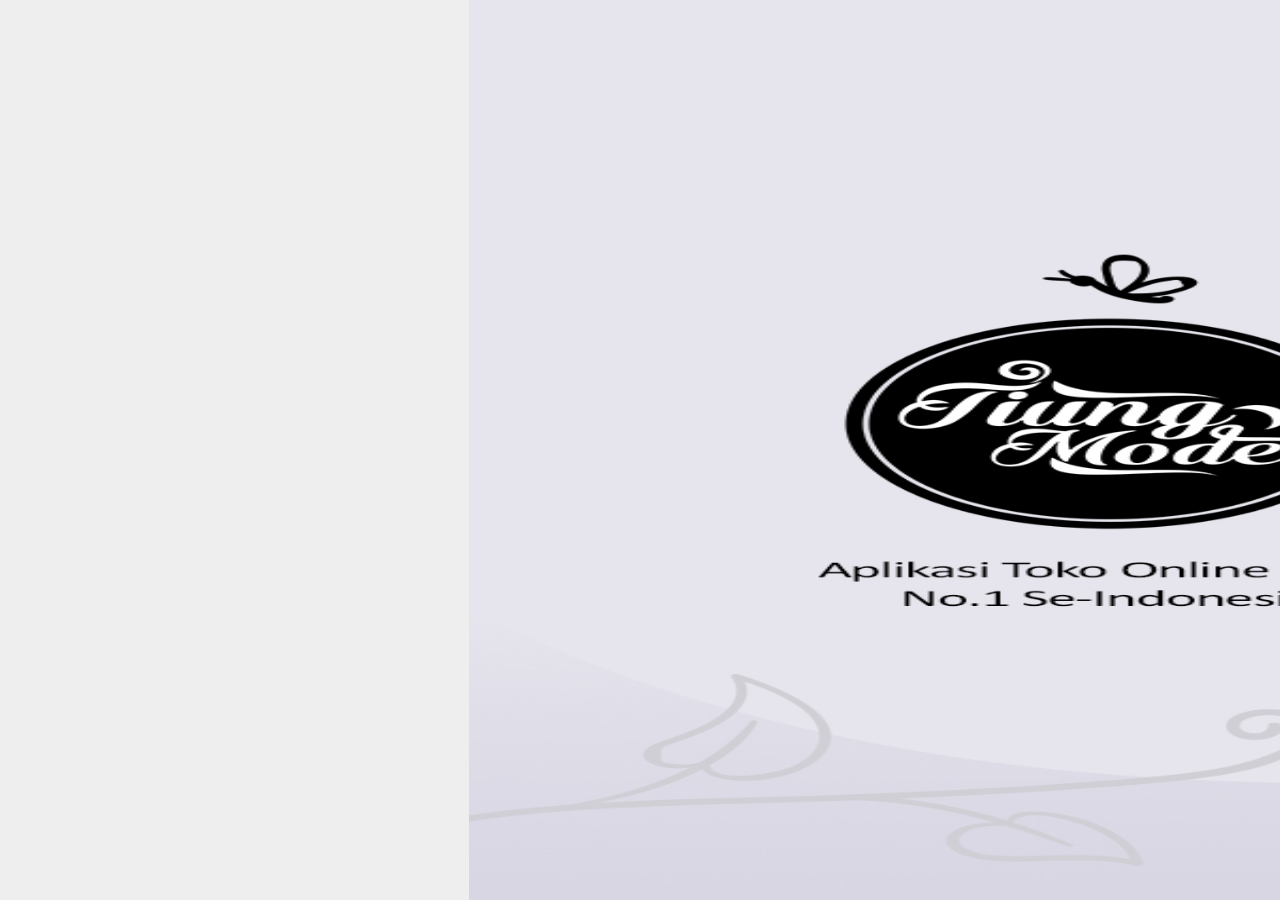
<file: www/index.html>
<!DOCTYPE html>
<html>
<head>
  <meta charset="utf-8">
  <title>Login</title>
  <meta name="viewport" content="width=device-width, initial-scale=1">
  <link rel="stylesheet" type="text/css" href="css/normalize.css">
  <link rel="stylesheet" type="text/css" href="css/framework.css">
  <link rel="stylesheet" type="text/css" href="css/styles.css">
  <script src="js/webfont.js"></script>
  <script>WebFont.load({google:{families: ["Montserrat:400,700"]}}); </script>
  <script type="text/javascript" src="js/modernizr.js"></script>
  <link rel="shortcut icon" type="image/x-icon" href="images/logo.ico">
  <link rel="apple-touch-icon" href="images/logo.ico">
  <meta name="viewport" content="width=device-width, initial-scale=1, maximum-scale=1, user-scalable=no">
  <link href="css/ionicons.min.css" rel="stylesheet" type="text/css"/>

  <style>
  .logo-login {
      height: 95%;
      background-image: url('image/logo.png');
      background-position: 50% 50%;
      background-size: 121px;
      background-repeat: no-repeat
  }
  #loader {
      position: absolute;
      top: calc(50% - 20px);
      left: calc(50% - 20px);
  }
  @keyframes loader {
      0% { left: -100px }
      100% { left: 100%; }
  }
  #box {
      width: 30px;
      height: 30px;
      margin-top: 10px;
      background: #fff;
      z-index: 999999;
      animation: animate .5s linear infinite;
      position: fixed;
      top: 10;
      left: -50;
      border-radius: 3px;
      margin-left: 5px;
  }
  @keyframes animate {
      17% { border-bottom-right-radius: 3px; }
      25% { transform: translateY(9px) rotate(22.5deg); }
      50% {
        transform: translateY(18px) scale(1,.9) rotate(45deg) ;
        border-bottom-right-radius: 40px;
      }
      75% { transform: translateY(9px) rotate(67.5deg); }
      100% { transform: translateY(0) rotate(90deg); }
  }
  #shadow {
      width: 40px;
      height: 5px;
      background: #000;
      opacity: 0.1;
      position: fixed;
      z-index: 999999;
      top: 10;
      left: -100;
      margin-top: 48px;
      margin-left: -2px;
      border-radius: 50%;
      animation: shadow .5s linear infinite;
  }
    @keyframes shadow {
      50% {
        transform: scale(1.2,1);
      }
  }

  }
  </style>

  <script>
  (function(i,s,o,g,r,a,m){i['GoogleAnalyticsObject']=r;i[r]=i[r]||function(){
  (i[r].q=i[r].q||[]).push(arguments)},i[r].l=1*new Date();a=s.createElement(o),
  m=s.getElementsByTagName(o)[0];a.async=1;a.src=g;m.parentNode.insertBefore(a,m)
  })(window,document,'script','//www.google-analytics.com/analytics.js','ga');

  ga('create', 'UA-69350835-1', 'auto');
  ga('send', 'pageview');

</script>
<script>
    function home() {
        window.location.replace("home.html")
    }

    function masuk() {
        setTimeout(function() {
            home()
        }, 1e3)
    }
</script>
</head>

<body>
  <body style="background-color: rgb(238, 238, 238);" onload=masuk() oncontextmenu=return!1 ondragstart=return!1>
    <section class="w-section mobile-wrapper">
      <a href=javascript:home();>
          <div class="page-content" id="main-stack" data-scroll="0">
            <!--<div class="logo-login"></div>-->
            <div class="bottom-section padding">
            </div>
          </div>
          <!--<div id="loader">
            <div id="shadow"></div>
            <div id="box"></div>
          </div>-->
      </a>
    </section>
<script type="text/javascript" src="js/jquery.min.js"></script>
<script type="text/javascript" src="js/framework.js"></script>
<script type="text/javascript" src="js/scripts.js"></script>
</body>
</html>
</file>
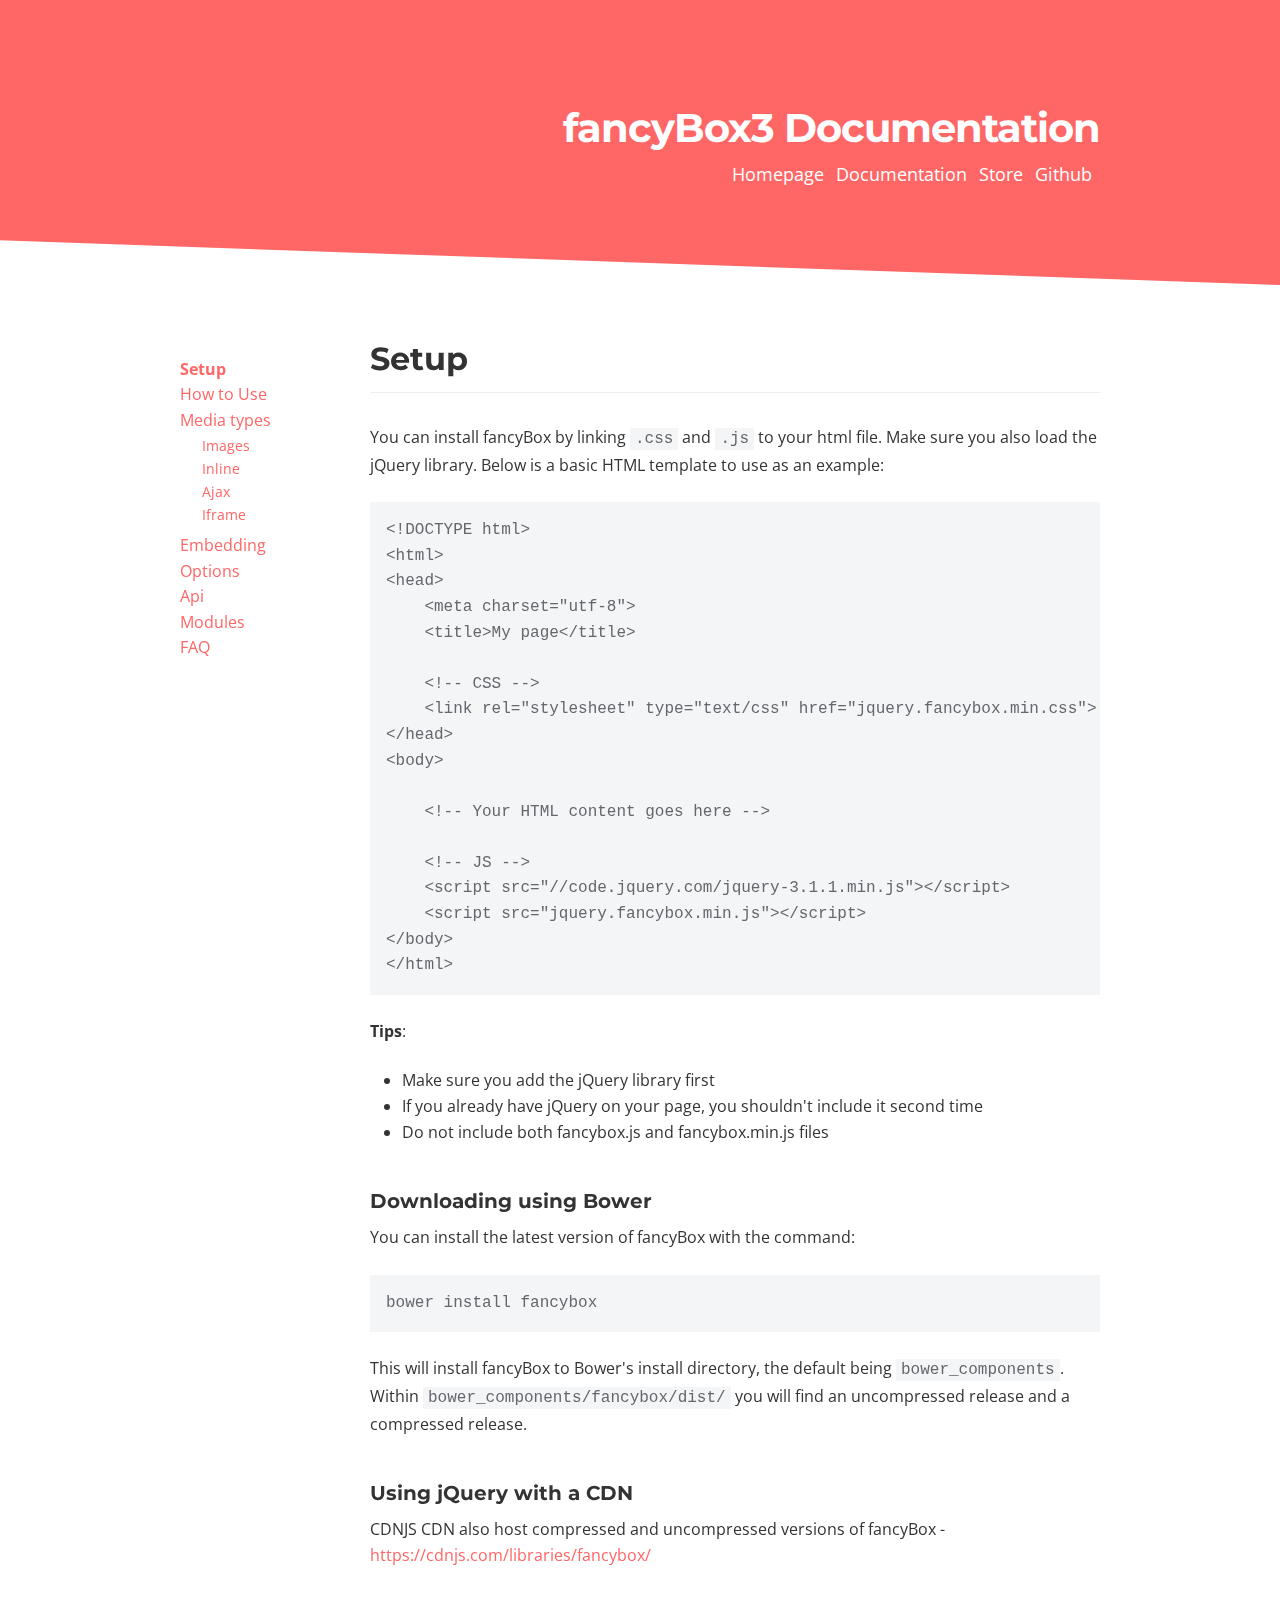
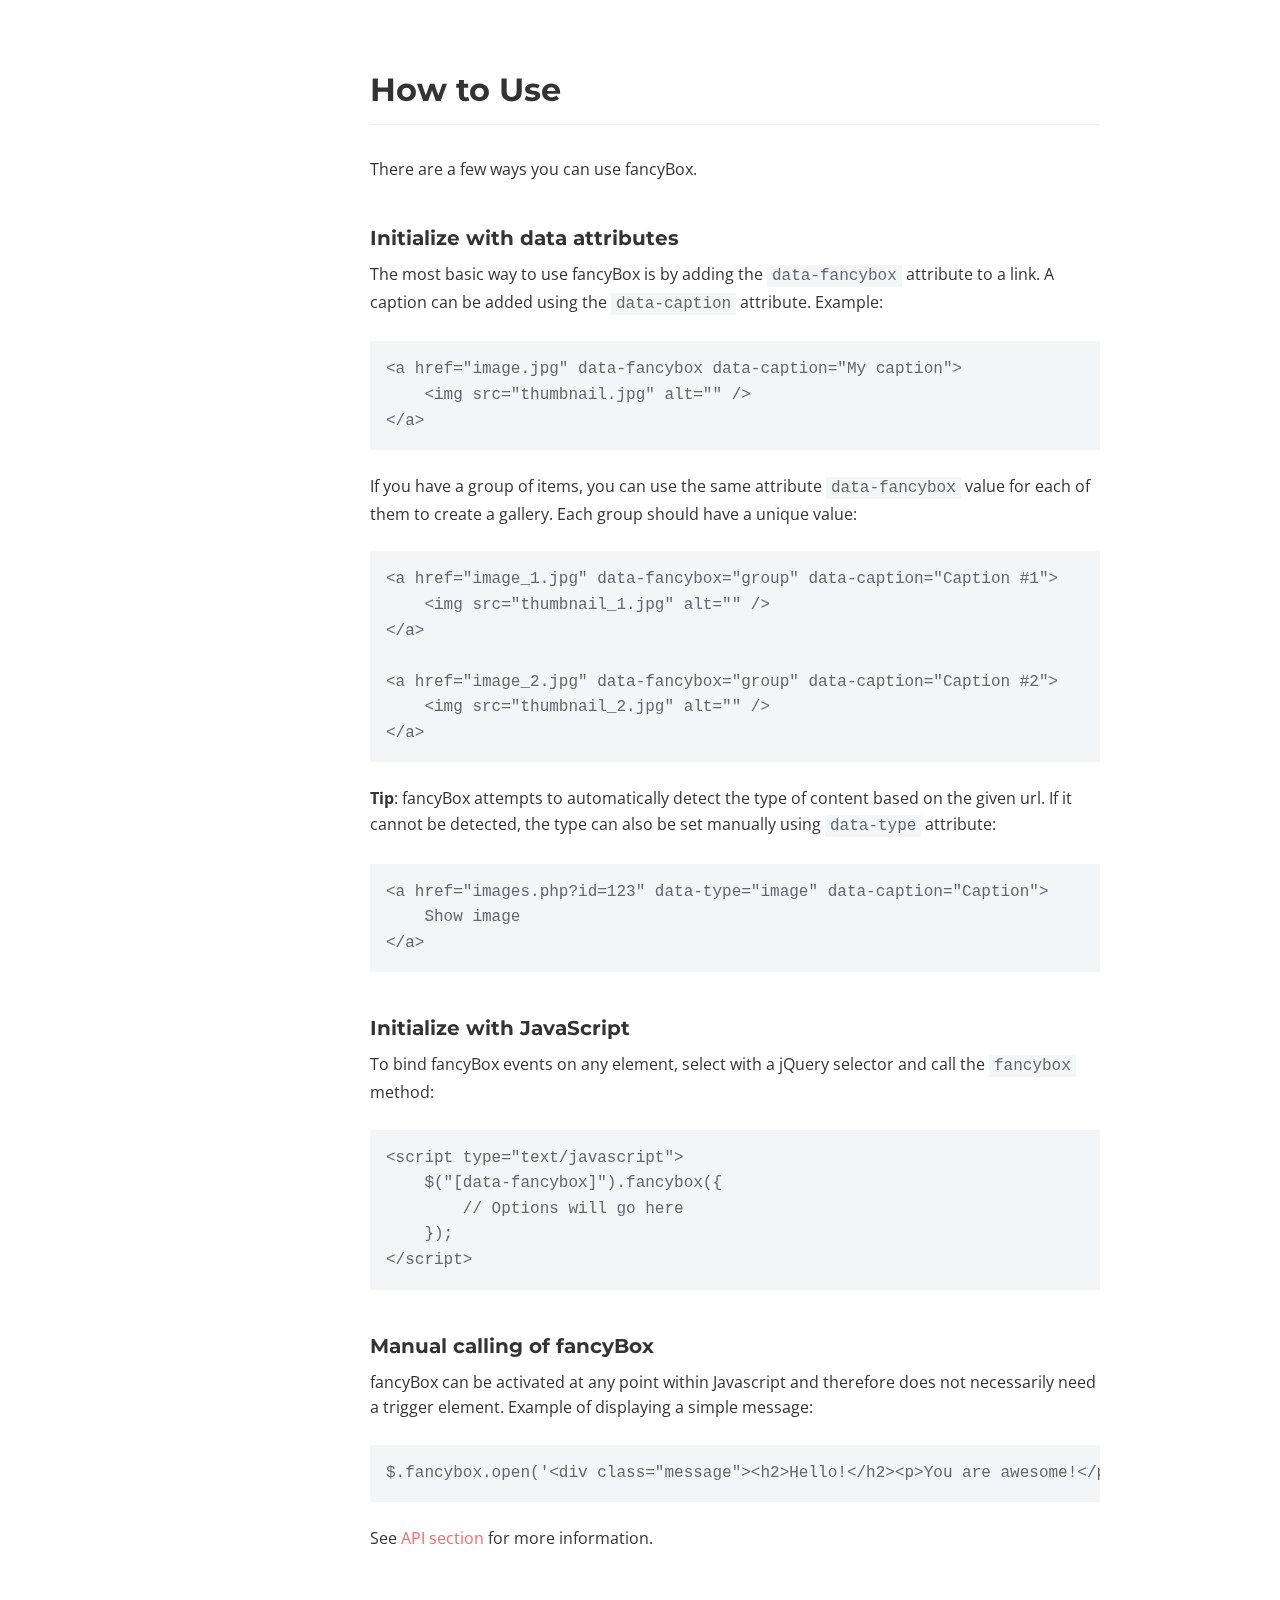
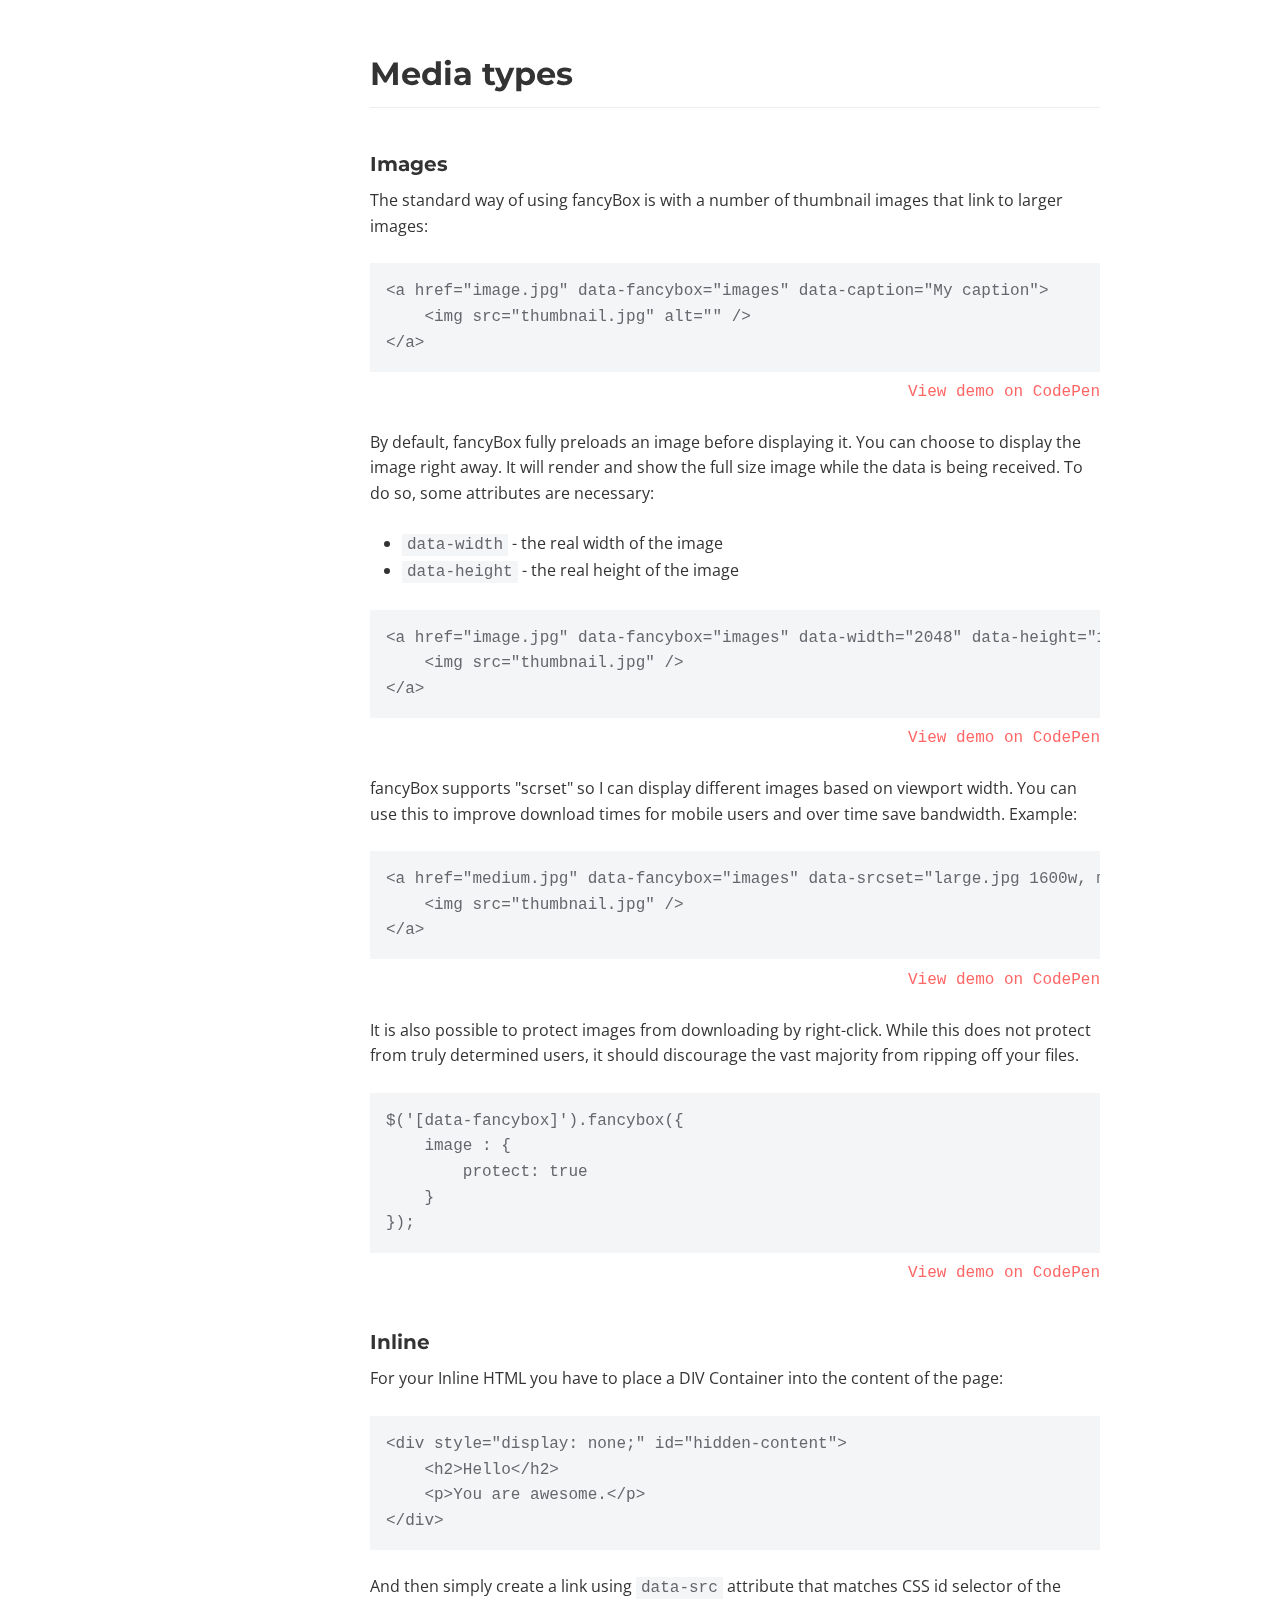
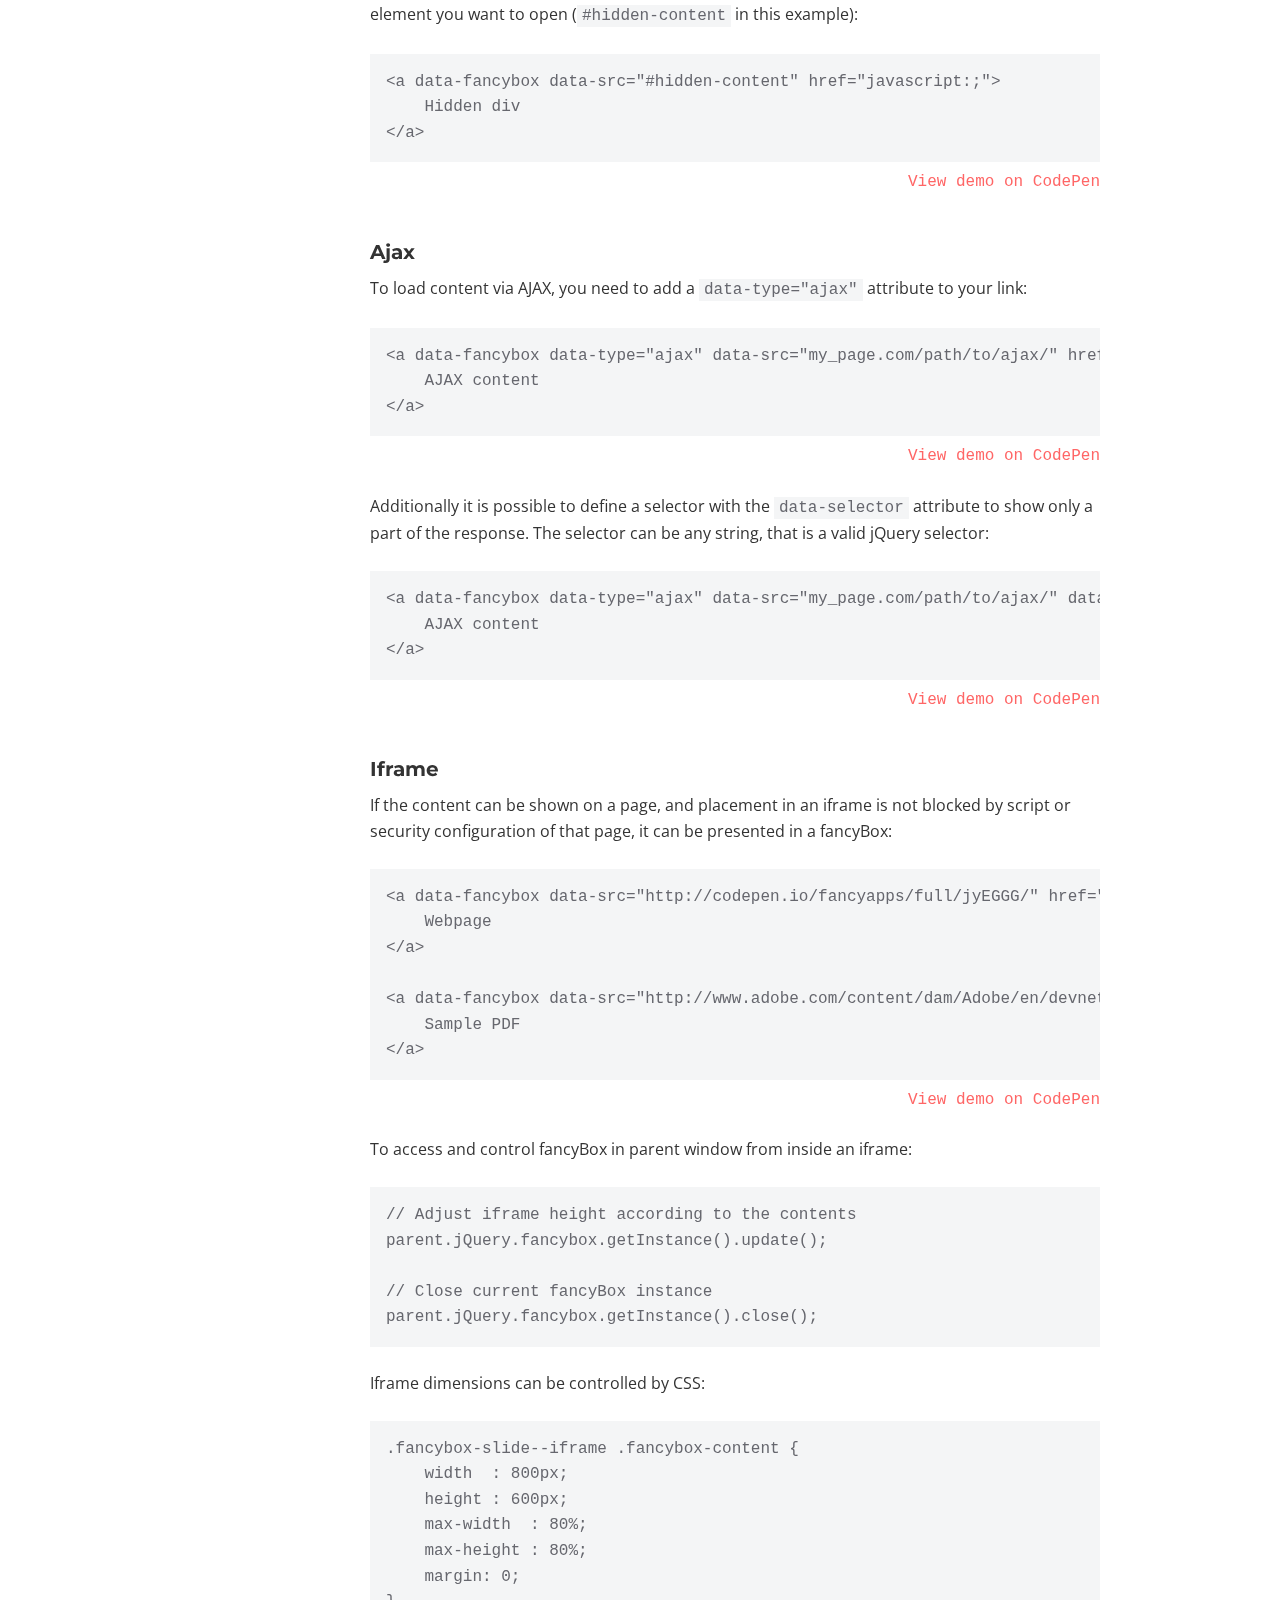
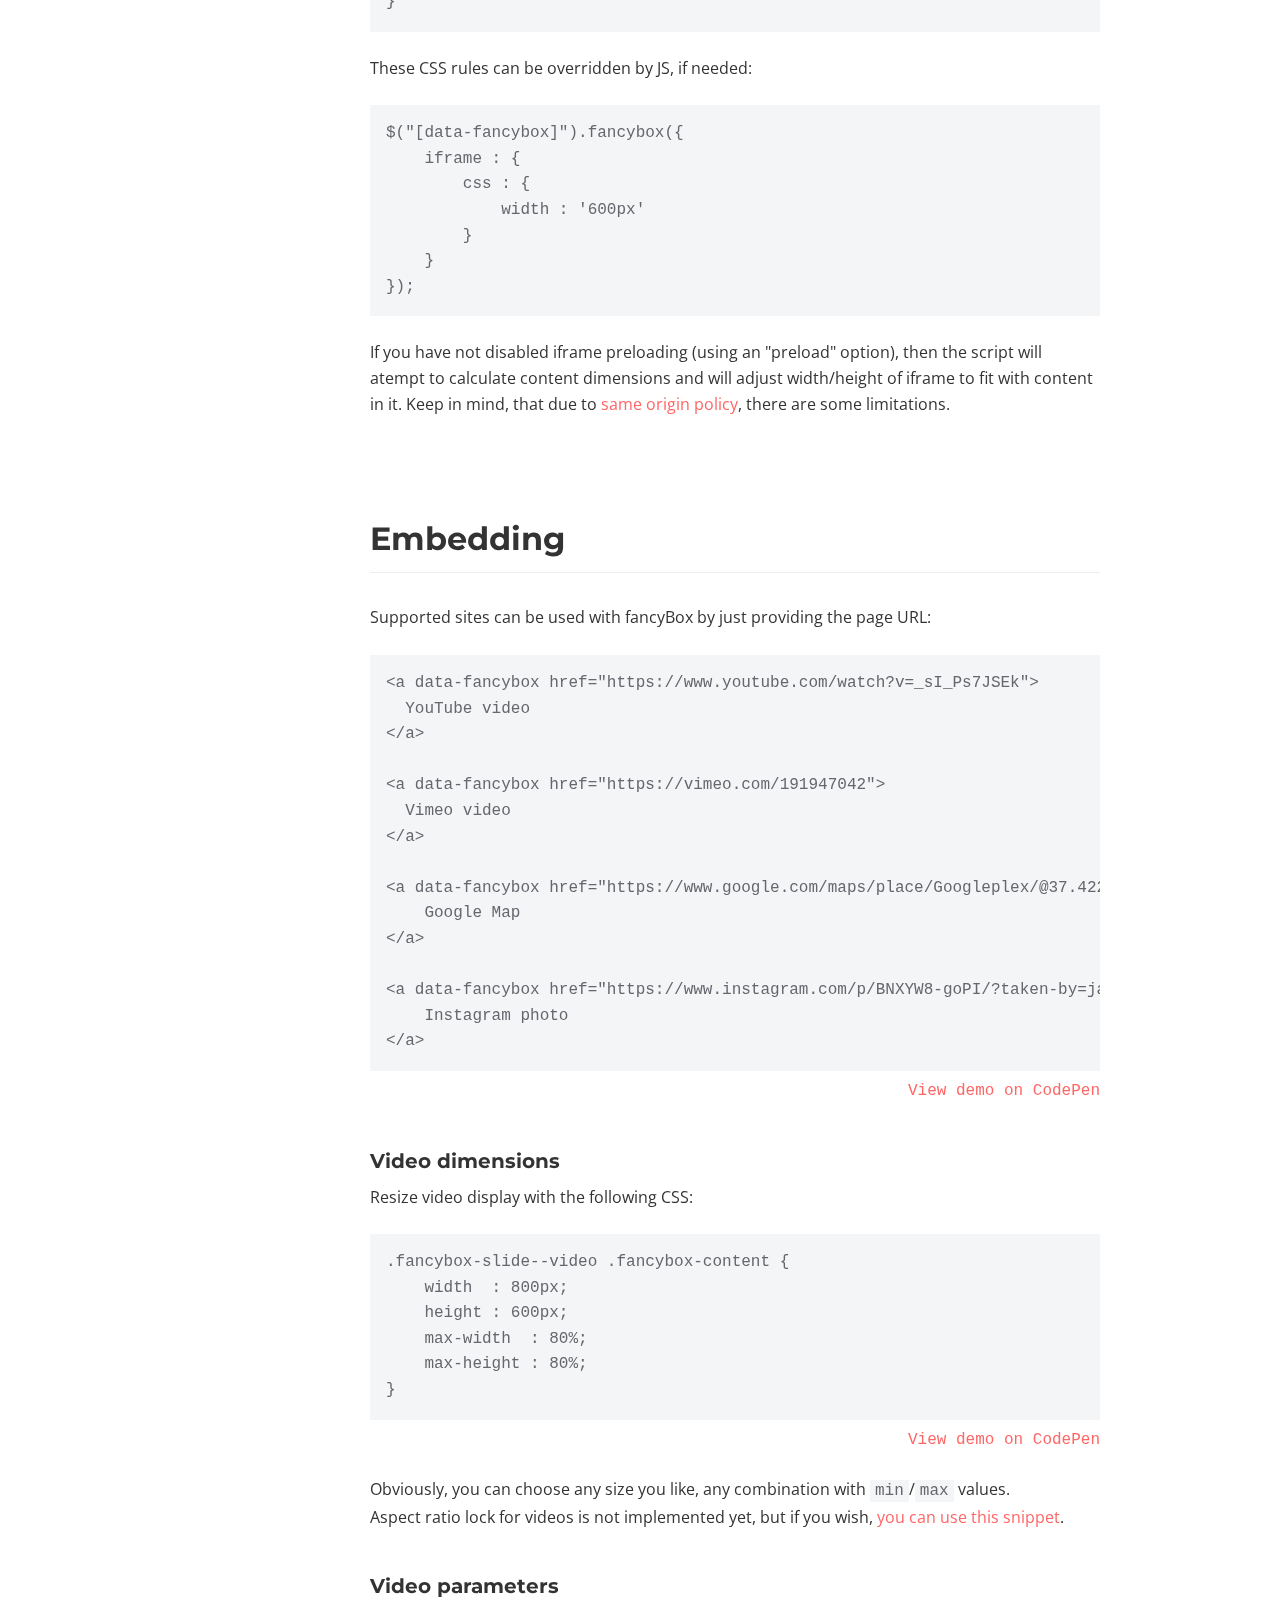
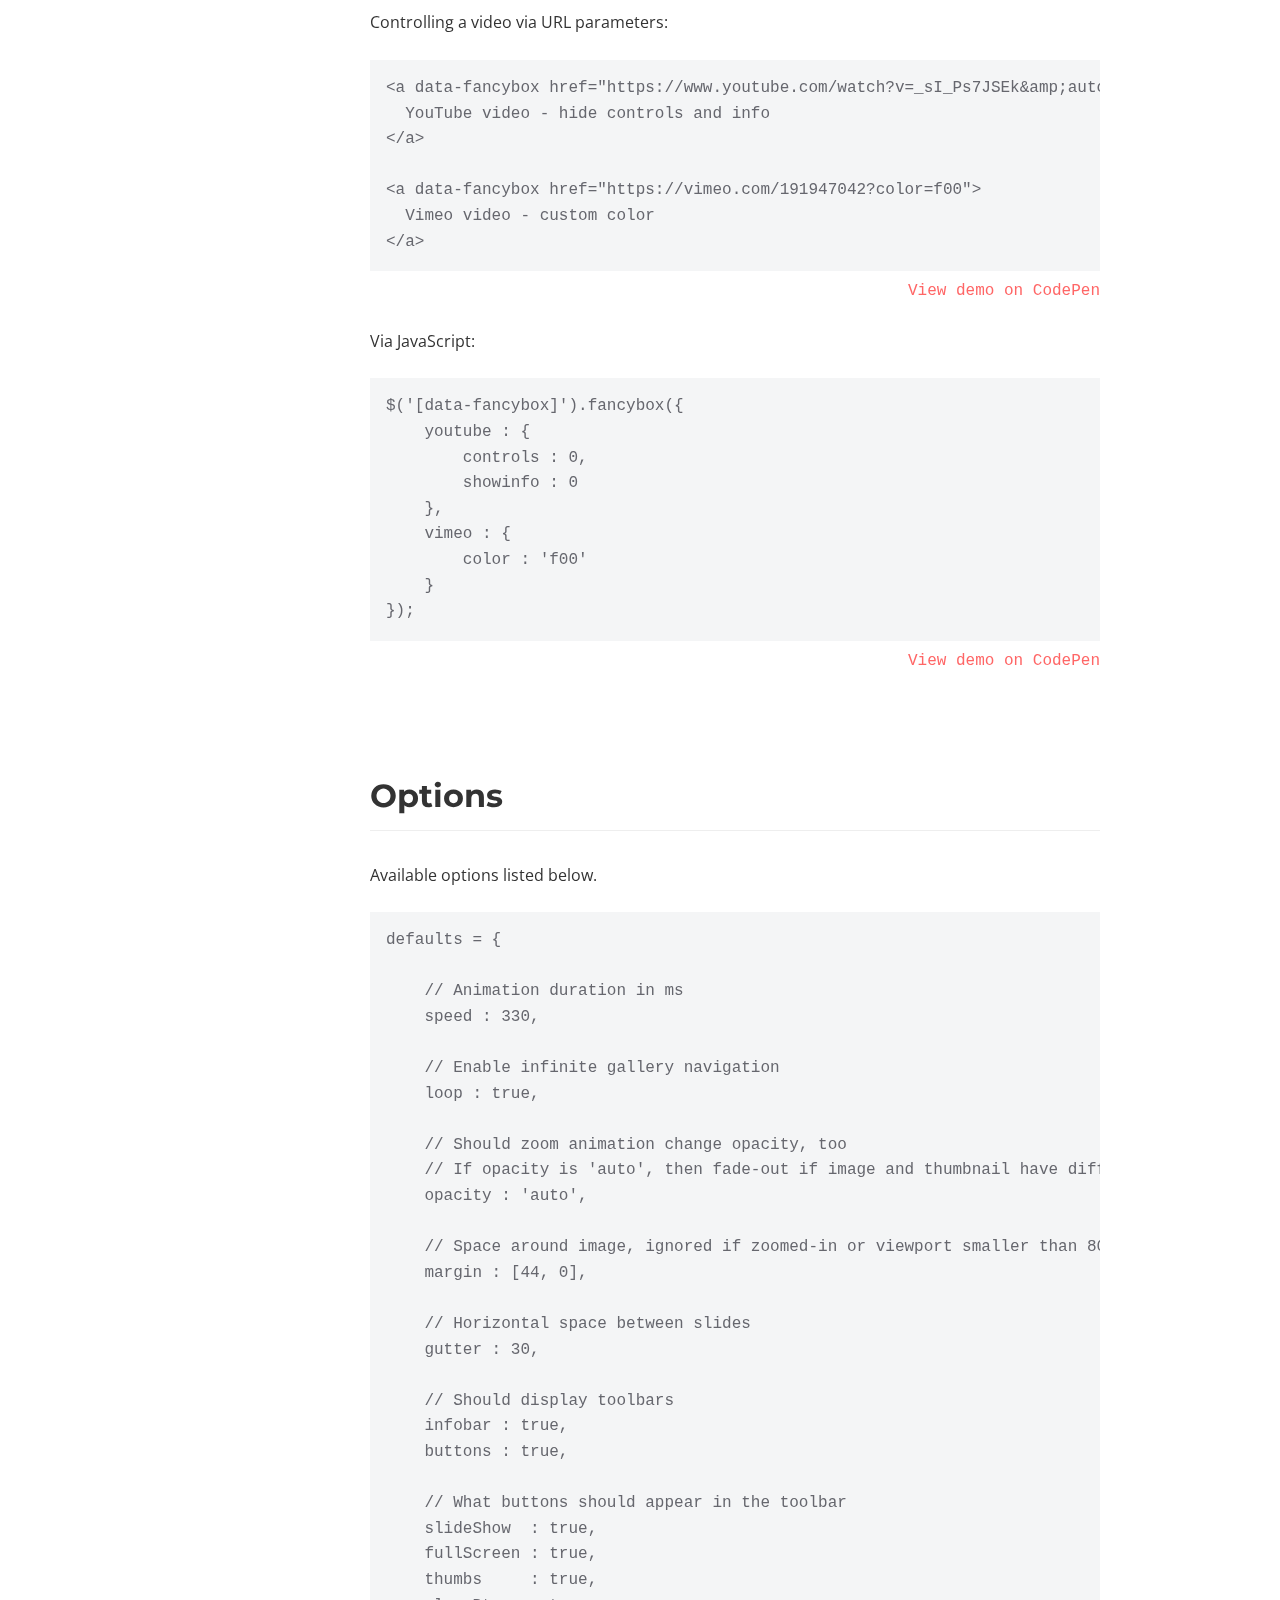
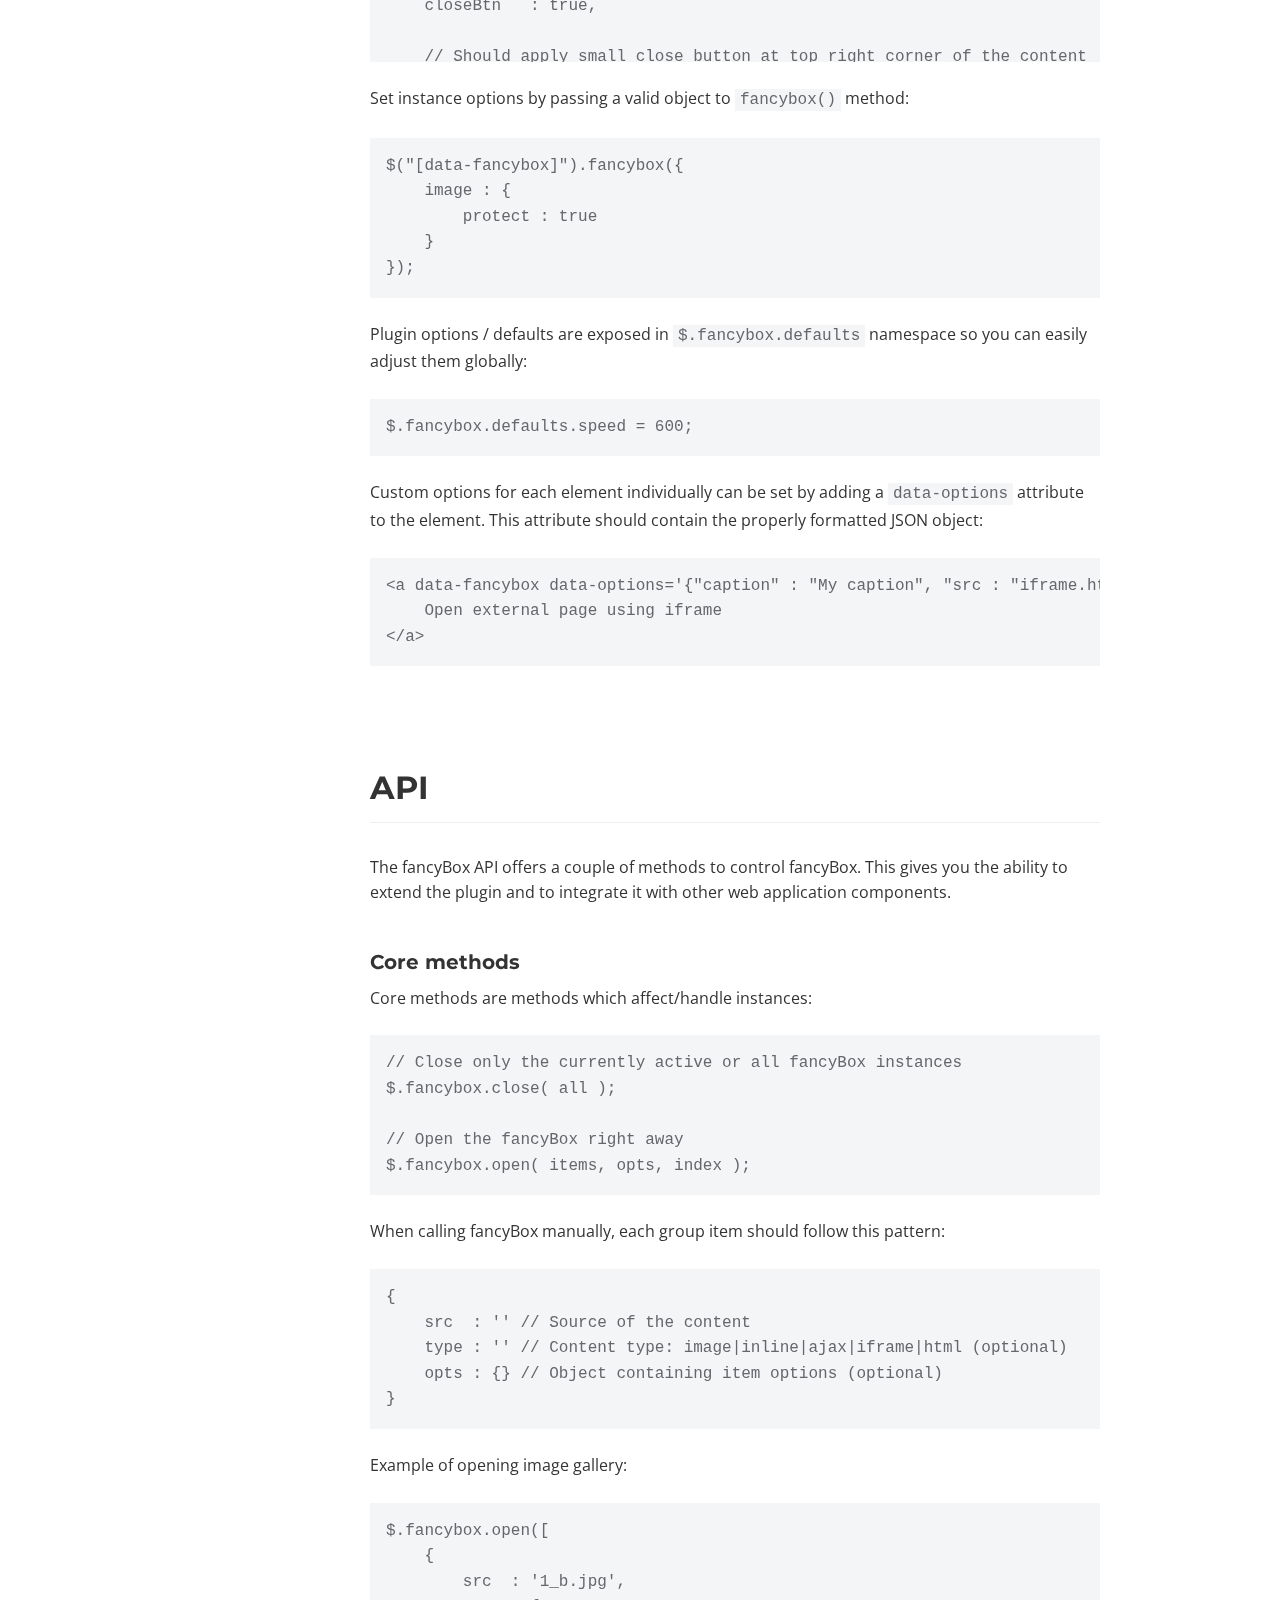
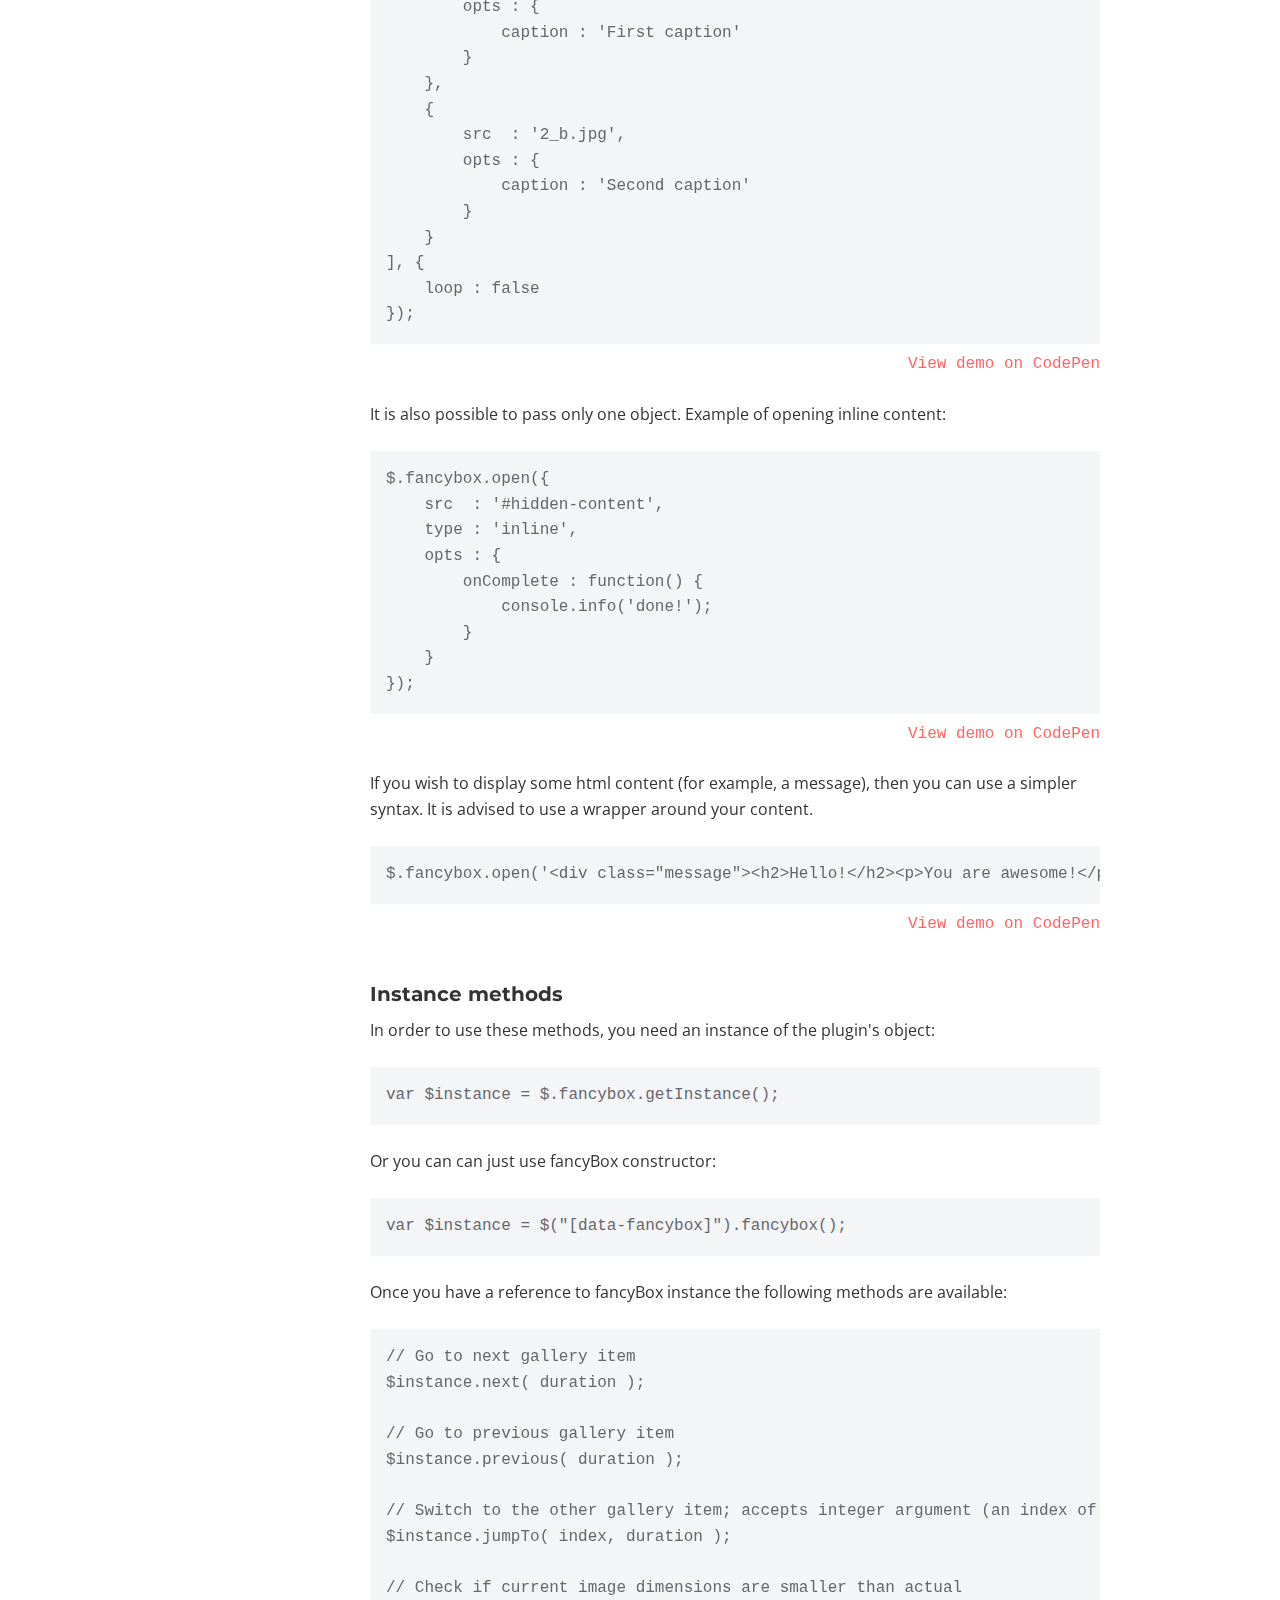
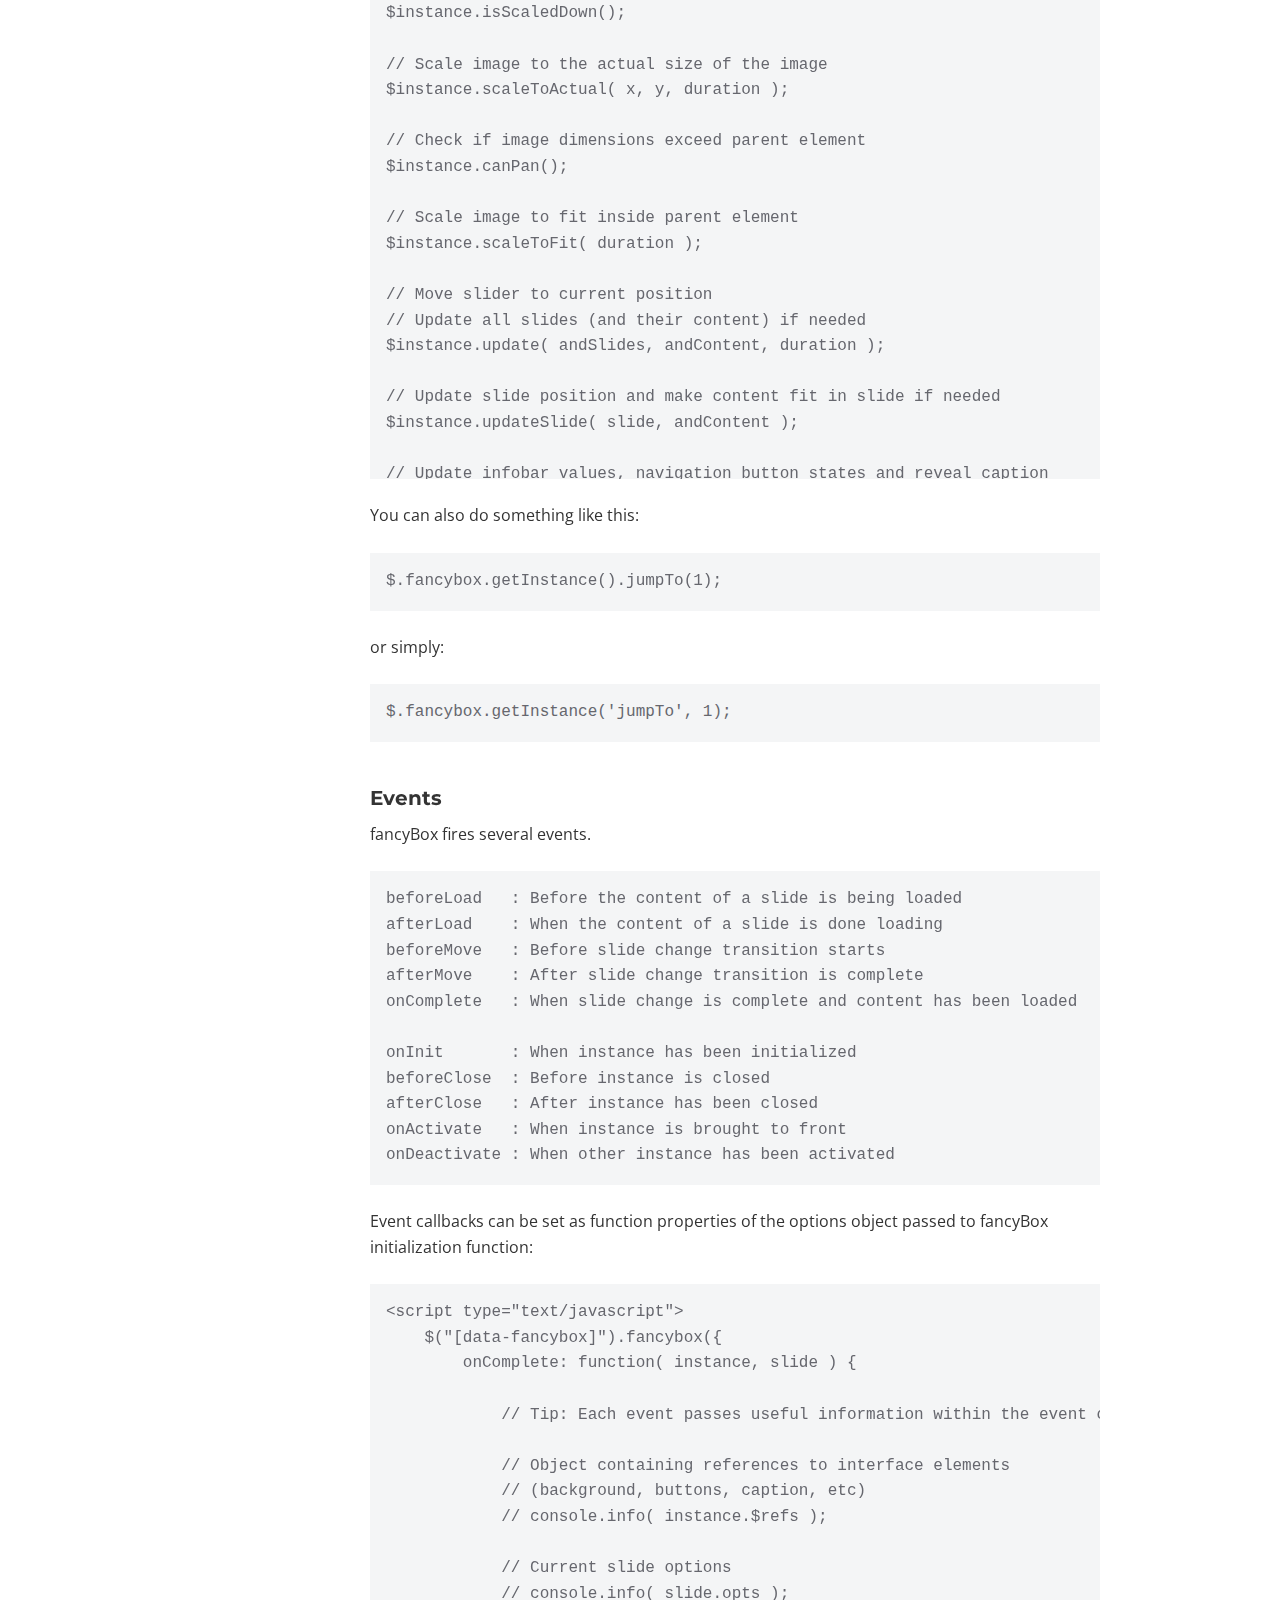
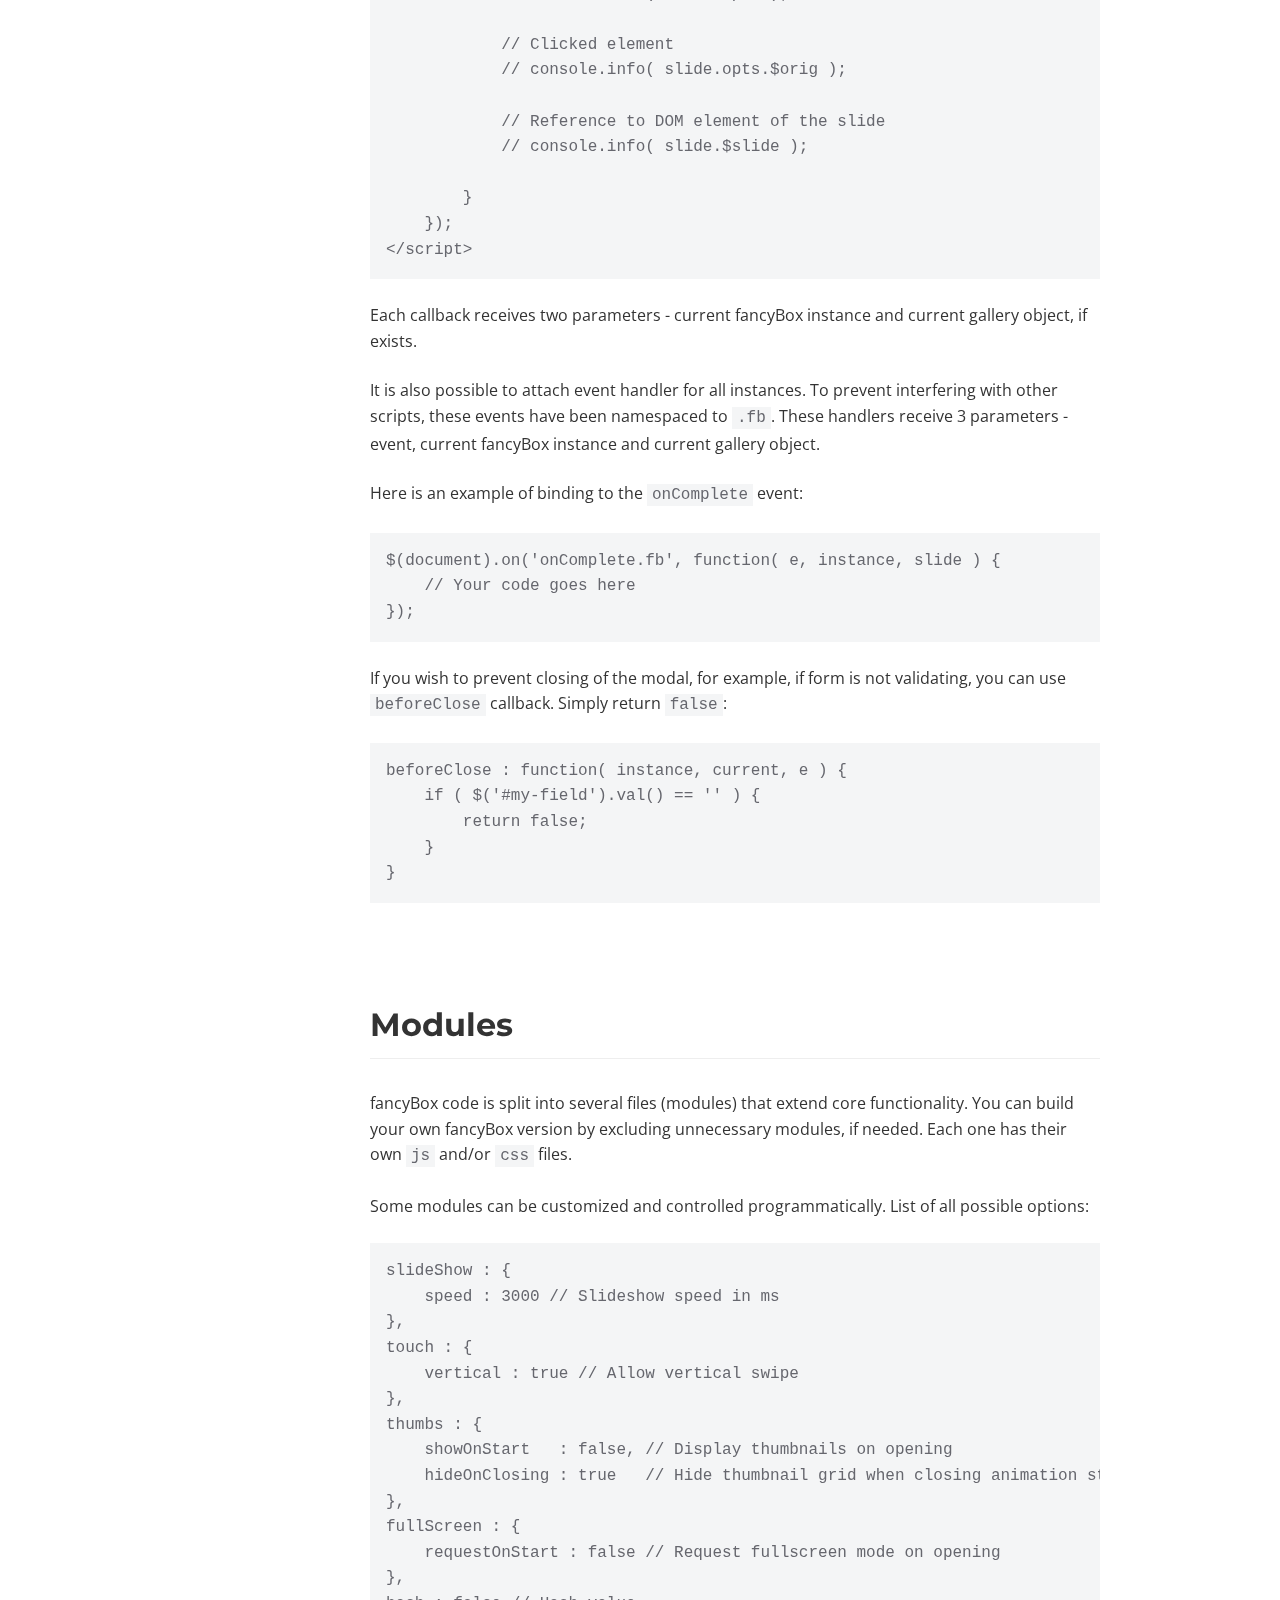
<file: www/fancybox/docs/index.html>
<!doctype html>
<html>
<head>
	<title>fancyBox - touch enabled, responsive and fully customizable lightbox script</title>

	<meta name="viewport" content="user-scalable=no, width=device-width, initial-scale=1.0, maximum-scale=1.0">
	<meta content="text/html;charset=utf-8" http-equiv="Content-Type">

	<link href="https://fonts.googleapis.com/css?family=Montserrat:400,700|Open+Sans:400,700" rel="stylesheet" />

	<script src="//code.jquery.com/jquery-3.1.1.min.js"></script>

	<style>
		/* Reset */

		html, body, div, span, applet, object, iframe, h1, h2, h3, h4, h5, h6, p, blockquote, pre, a, abbr, acronym, address, big, cite, code, del, dfn, em, img, ins, kbd, q, s, samp, small, strike, strong, sub, sup, tt, var, b, u, i, center, dl, dt, dd, ol, ul, li, fieldset, form, label, legend, table, caption, tbody, tfoot, thead, tr, th, td, article, aside, canvas, details, embed, figure, figcaption, footer, header, hgroup, menu, nav, output, ruby, section, summary, time, mark, audio, video {
			margin: 0;
			padding: 0;
			border: 0;
			font-size: 100%;
			font: inherit;
			vertical-align: baseline;
		}

		html {
		 	box-sizing: border-box;
		}

		*, *:before, *:after {
		 	box-sizing: inherit;
		}

		article, aside, details, figcaption, figure, footer, header, hgroup, menu, nav, section {
			display: block;
		}

		table {
			border-collapse: collapse;
			border-spacing: 0;
		}

		/* Common styling */

		body {
			-webkit-text-size-adjust: none;
			font-family: 'Open Sans', 'Helvetica Neue', Helvetica, Arial, sans-serif;
			font-size: 16px;
			line-height: 1.6;
			color: #333;
		}

		h1, h2, h3 {
			font-family: 'Montserrat', 'Helvetica Neue', Helvetica, Arial, sans-serif;
			font-weight: 700;
			color: #333;
		}

		a {
			color: #FF6666;
			text-decoration: none;
		}

		a:hover {
			text-decoration: underline;
		}

		a.active {
			font-weight: bold;
		}

		h1, h2, h3 {
		    font-family: 'Montserrat', sans-serif;
		    font-weight: 700;
		    color: #333;
		}

		h1 {
			font-size: 2.5em;
			font-weight: bold;
			letter-spacing: -1px;
		}

		h1 a:hover {
			text-decoration: none;
		}

		h2 {
			margin: 3em 0 1em 0;
			padding-bottom: 0.25em;
			font-size: 2em;
			border-bottom: 1px solid #eee;
		}

		h2:first-of-type {
			margin-top: 0;
		}

		h3 {
			margin-top: 2em;
			font-size: 1.25em;
		}

		b {
			font-weight: 700;
		}

		p {
			margin: 0.5em 0 1.5em 0;
		}

		p:last-child {
			margin-bottom: 0;
		}

		ul {
		    padding-left: 2em;
		    margin: 0.5em 0 1.5em 0;
		}

		pre, code, .demo {
			font-family: Consolas,"Liberation Mono",Courier,monospace;
		}

		pre, code {
			background: #F4F5F6;
			color: #66676E;
		}

		pre {
			padding: 1em;
			margin-bottom: 1.5em;
			overflow: auto;
			max-height: calc(100vh - 150px);
			-moz-tab-size: 4;
			tab-size: 4;
		}

		code {
			padding: 2px 5px;
		}

		pre code {
			padding: 0;
		}

		.demo {
			margin-top: -1em;
			text-align: right;
		}


		/* Layout */

		header {
			position: relative;
			padding: 6em 0 6em 0;
			margin-bottom: 3em;
			background: #FF6666;
			color: #fff;
			text-align: right;
		}

		header:before {
			content: '';
			position: absolute;
			left: 0;
			right: 0;
			top: 100%;
			height: 500px;
			background: #fff;
			-webkit-transform-origin: right;
			    -ms-transform-origin: right;
			       transform-origin: right;
			-webkit-transform: skewY(2deg);
			    -ms-transform: skewY(2deg);
			        transform: skewY(2deg);
		}

		.content {
			position: relative;
			max-width: 1020px;
			margin: 0 auto;
			padding: 0 50px;
		}

		section .content {
			padding-left: 240px;
		}

		footer .content {
			padding: 6em 50px 3em 240px;
		}

		aside {
			position: absolute;
			top: 0;
			left : 50px;
			width: 200px;
		}

		/* Header */

		header h1, header h1 a {
			color: #fff;
		}

		header ul {
			margin: 0;
			padding: 0;
			list-style: none;
		}

		header ul li {
			display: inline-block;
			margin-right: 0.5em;
		}

		header ul li a {
			font-size: 1.125em;
			color: #fff;
		}

		/* Sidebar */

		aside ul {
			position: relative;;
			top: 0;
			list-style: none;
			padding: 1.5em 0;
			margin: 0;
		}

		aside ul ul {
			padding: 0 0 0.5em 1.5em;
			font-size: 90%;
		}

		@media all and (max-width: 800px) {

			aside {
				position: relative;
				left: 0;
			}

			.content {
				padding: 0 25px;
			}

			section .content,
			footer .content {
				padding-left: 25px;
			}

		}

	</style>
</head>
<body>

	<header>
		<div class="content">
			<h1><a href="http://fancyapps.com/fancybox/3/">fancyBox3</a> Documentation</h1>

			<ul>
				<li><a href="http://fancyapps.com/fancybox/3/">Homepage</a></li>
				<li><a href="http://fancyapps.com/fancybox/3/docs/">Documentation</a></li>
				<li><a href="http://fancyapps.com/store/">Store</a></li>
				<li><a href="https://github.com/fancyapps/fancybox">Github</a></li>
			</ul>
		</div>
	</header>

	<section>
		<div class="content">

			<aside>
				<ul class="sticky">
					<li><a href="#setup">Setup</a></li>
					<li><a href="#usage">How to Use</a></li>
					<li>
						<a href="#media_types">Media types</a>

						<ul>
							<li><a href="#images">Images</a></li>
							<li><a href="#inline">Inline</a></li>
							<li><a href="#ajax">Ajax</a></li>
							<li><a href="#iframe">Iframe</a></li>
						</ul>
					</li>
					<li><a href="#embedding">Embedding</a></li>
					<li><a href="#options">Options</a></li>
					<li><a href="#api">Api</a></li>
					<li><a href="#modules">Modules</a></li>
					<li><a href="#faq">FAQ</a></li>
				</ul>
			</aside>

<!--

	Setup
	=====

-->
			<h2 id="setup">Setup</h2>

			<p>
				You can install fancyBox by linking <code>.css</code> and <code>.js</code> to your html file.

				Make sure you also load the jQuery library.
				Below is a basic HTML template to use as an example:
			</p>

			<pre>&lt;!DOCTYPE html&gt;
&lt;html&gt;
&lt;head&gt;
	&lt;meta charset=&quot;utf-8&quot;&gt;
	&lt;title&gt;My page&lt;/title&gt;

	&lt;!-- CSS --&gt;
	&lt;link rel=&quot;stylesheet&quot; type=&quot;text/css&quot; href=&quot;jquery.fancybox.min.css&quot;&gt;
&lt;/head&gt;
&lt;body&gt;

	&lt;!-- Your HTML content goes here --&gt;

	&lt;!-- JS --&gt;
	&lt;script src=&quot;//code.jquery.com/jquery-3.1.1.min.js&quot;&gt;&lt;/script&gt;
	&lt;script src=&quot;jquery.fancybox.min.js&quot;&gt;&lt;/script&gt;
&lt;/body&gt;
&lt;/html&gt;
</pre>

			<p><b>Tips</b>:</p>

			<ul>
				<li>Make sure you add the jQuery library first</li>
				<li>If you already have jQuery on your page, you shouldn't include it second time</li>
				<li>Do not include both fancybox.js and fancybox.min.js files</li>
			</ul>

			<h3>Downloading using Bower</h3>

			<p>
				You can install the latest version of fancyBox with the command:
			</p>


			<pre><code>bower install fancybox</code></pre>

			<p>
				This will install fancyBox to Bower's install directory, the default being <code>bower_components</code>. <br />
				Within <code>bower_components/fancybox/dist/</code> you will find an uncompressed release and a compressed release.
			</p>

			<h3>Using jQuery with a CDN</h3>
			
			<p>
				CDNJS CDN also host compressed and uncompressed versions of fancyBox - <br />
				<a href="https://cdnjs.com/libraries/fancybox/" target="_blank">https://cdnjs.com/libraries/fancybox/</a>

			</p>
<!--

	How To Use
	==========

-->
			<h2 id="usage">How to Use</h2>

			<p>
				There are a few ways you can use fancyBox.
			</p>


			<h3>Initialize with data attributes</h3>

			<p>
				The most basic way to use fancyBox is by adding the <code>data-fancybox</code> attribute to a link.
				A caption can be added using the <code>data-caption</code> attribute. Example:
			</p>

			<pre>&lt;a href="image.jpg" data-fancybox data-caption="My caption"&gt;
	&lt;img src="thumbnail.jpg" alt="" /&gt;
&lt;/a&gt;</pre>

			<p>
				If you have a group of items, you can use the same attribute <code>data-fancybox</code> value for each of them to create a gallery.
				Each group should have a unique value:
			</p>

			<pre>&lt;a href="image_1.jpg" data-fancybox="group" data-caption="Caption #1"&gt;
	&lt;img src="thumbnail_1.jpg" alt="" /&gt;
&lt;/a&gt;

&lt;a href="image_2.jpg" data-fancybox="group" data-caption="Caption #2"&gt;
	&lt;img src="thumbnail_2.jpg" alt="" /&gt;
&lt;/a&gt;
</pre>

			<p>
				<b>Tip</b>:

				fancyBox attempts to automatically detect the type of content based on the given url.

				If it cannot be detected, the type can also be set manually using <code>data-type</code> attribute:

				<pre>&lt;a href="images.php?id=123" data-type="image" data-caption="Caption"&gt;
	Show image
&lt;/a&gt;</pre>
			</p>



			<h3>Initialize with JavaScript</h3>

			<p>
				To bind fancyBox events on any element, select with a jQuery selector and call the <code>fancybox</code> method:
			</p>

			<pre><code>&lt;script type=&quot;text/javascript&quot;&gt;
	$(&quot;[data-fancybox]&quot;).fancybox({
		// Options will go here
	});
&lt;/script&gt;</code></pre>


			<h3>Manual calling of fancyBox</h3>

			<p>
				fancyBox can be activated at any point within Javascript and therefore does not necessarily need a trigger element.

				Example of displaying a simple message:
			</p>

			<pre><code>$.fancybox.open('&lt;div class=&quot;message&quot;&gt;&lt;h2&gt;Hello!&lt;/h2&gt;&lt;p&gt;You are awesome!&lt;/p&gt;&lt;/div&gt;');</code></pre>

			<p>
				See <a href="#api">API section</a> for more information.
			</p>

<!--

	Examples
	=========

-->
			<h2 id="media_types">Media types</h2>


			<h3 id="images">Images</h3>

			<p>
				The standard way of using fancyBox is with a number of thumbnail images that link to larger images:
			</p>

			<pre><code>&lt;a href="image.jpg" data-fancybox="images" data-caption="My caption"&gt;
	&lt;img src="thumbnail.jpg" alt="" /&gt;
&lt;/a&gt;</code></pre>

			<p class="demo">
				<a href="http://codepen.io/fancyapps/pen/jyEGGG/?editors=1000" target="_blank">View demo on CodePen</a>
			</p>

			<p>
				By default, fancyBox fully preloads an image before displaying it.
				You can choose to display the image right away.
				It will render and show the full size image while the data is being received.
				To do so, some attributes are necessary:
			</p>

			<ul>
				<li><code>data-width</code>  - the real width of the image</li>
				<li><code>data-height</code> - the real height of the image</li>
			</ul>

			<pre><code>&lt;a href=&quot;image.jpg&quot; data-fancybox=&quot;images&quot; data-width=&quot;2048&quot; data-height=&quot;1365&quot;&gt;
    &lt;img src=&quot;thumbnail.jpg&quot; /&gt;
&lt;/a&gt;</code></pre>
			<p class="demo">
				<a href="http://codepen.io/fancyapps/pen/wgBrXd?editors=1000" target="_blank">View demo on CodePen</a>
			</p>

			<p>
				fancyBox supports "scrset" so I can display different images based on viewport width. You can use this to improve download times for mobile users and over time save bandwidth.
				Example:
			</p>

			<pre><code>&lt;a href=&quot;medium.jpg&quot; data-fancybox=&quot;images&quot; data-srcset=&quot;large.jpg 1600w, medium.jpg 1200w, small.jpg 640w&quot;&gt;
	&lt;img src=&quot;thumbnail.jpg&quot; /&gt;
&lt;/a&gt;</code></pre>
			<p class="demo">
				<a href="https://codepen.io/fancyapps/pen/bqbpbO?editors=1000" target="_blank">View demo on CodePen</a>
			</p>

			<p>
				It is also possible to protect images from downloading by right-click.
				While this does not protect from truly determined users, it should discourage the vast majority from ripping off your files.
			</p>

			<pre><code>$('[data-fancybox]').fancybox({
	image : {
		protect: true
	}
});</code></pre>
			<p class="demo">
				<a href="http://codepen.io/fancyapps/pen/RKKqLx?editors=1010" target="_blank">View demo on CodePen</a>
			</p>


			<h3 id="inline">Inline</h3>

			<p>
				For your Inline HTML you have to place a DIV Container into the content of the page:
			</p>

			<pre><code>&lt;div style=&quot;display: none;&quot; id=&quot;hidden-content&quot;&gt;
	&lt;h2&gt;Hello&lt;/h2&gt;
	&lt;p&gt;You are awesome.&lt;/p&gt;
&lt;/div&gt;</code></pre>

			<p>
				And then simply create a link using <code>data-src</code> attribute that matches CSS id selector of the element you want to open (<code>#hidden-content</code> in this example):
			</p>

			<pre><code>&lt;a data-fancybox data-src=&quot;#hidden-content&quot; href=&quot;javascript:;&quot;&gt;
	Hidden div
&lt;/a&gt;</code></pre>
			<p class="demo">
				<a href="http://codepen.io/fancyapps/pen/MJYOOd?editors=1000" target="_blank">View demo on CodePen</a>
			</p>

			<h3 id="ajax">Ajax</h3>

			<p>
				To load content via AJAX, you need to add a <code>data-type="ajax"</code> attribute to your link:
			</p>

			<pre><code>&lt;a data-fancybox data-type=&quot;ajax&quot; data-src=&quot;my_page.com/path/to/ajax/&quot; href=&quot;javascript:;&quot;&gt;
	AJAX content
&lt;/a&gt;</code></pre>
			<p class="demo">
				<a href="http://codepen.io/fancyapps/pen/JEoOvK?editors=1100" target="_blank">View demo on CodePen</a>
			</p>

			<p>
				Additionally it is possible to define a selector with the <code>data-selector</code> attribute to show only a part of the response. The selector can be any string, that is a valid jQuery selector:
			</p>

			<pre><code>&lt;a data-fancybox data-type=&quot;ajax&quot; data-src=&quot;my_page.com/path/to/ajax/&quot; data-selector=&quot;#two&quot; href=&quot;javascript:;&quot;&gt;
	AJAX content
&lt;/a&gt;
</code></pre>
			<p class="demo">
				<a href="http://codepen.io/fancyapps/pen/MJwWKz?editors=1100" target="_blank">View demo on CodePen</a>
			</p>

			<h3 id="iframe">Iframe</h3>

			<p>
				If the content can be shown on a page, and placement in an iframe is not blocked by script or security configuration of that page,
				it can be presented in a fancyBox:
			</p>

			<pre><code>&lt;a data-fancybox data-src=&quot;http://codepen.io/fancyapps/full/jyEGGG/&quot; href=&quot;javascript:;&quot;&gt;
	Webpage
&lt;/a&gt;

&lt;a data-fancybox data-src=&quot;http://www.adobe.com/content/dam/Adobe/en/devnet/acrobat/pdfs/pdf_open_parameters.pdf&quot; href=&quot;javascript:;&quot;&gt;
	Sample PDF
&lt;/a&gt;
</code></pre>
			<p class="demo">
				<a href="http://codepen.io/fancyapps/pen/BpymvO?editors=1000" target="_blank">View demo on CodePen</a>
			</p>


			<p>
				To access and control fancyBox in parent window from inside an iframe:
			</p>

			<pre><code>// Adjust iframe height according to the contents
parent.jQuery.fancybox.getInstance().update();

// Close current fancyBox instance
parent.jQuery.fancybox.getInstance().close();</code></pre>


			<p>
				Iframe dimensions can be controlled by CSS:
			</p>

			<pre><code>.fancybox-slide--iframe .fancybox-content {
	width  : 800px;
	height : 600px;
	max-width  : 80%;
	max-height : 80%;
	margin: 0;
}</code></pre>


			<p>
				These CSS rules can be overridden by JS, if needed:
			</p>

			<pre><code>$(&quot;[data-fancybox]&quot;).fancybox({
	iframe : {
		css : {
			width : '600px'
		}
	}
});</code></pre>


			<p>
				If you have not disabled iframe preloading (using an "preload" option), then the script will atempt to
				calculate content dimensions and will adjust width/height of iframe to fit with content in it.
				Keep in mind, that due to <a href="https://en.wikipedia.org/wiki/Same-origin_policy" target="_blank">same origin policy</a>,
				there are some limitations.
			</p>

<!--

	Embedding
	=======

-->
			<h2 id="embedding">Embedding</h2>

			<p>
				Supported sites can be used with fancyBox by just providing the page URL:
			</p>

			<pre><code>&lt;a data-fancybox href="https://www.youtube.com/watch?v=_sI_Ps7JSEk"&gt;
  YouTube video
&lt;/a&gt;

&lt;a data-fancybox href="https://vimeo.com/191947042"&gt;
  Vimeo video
&lt;/a&gt;

&lt;a data-fancybox href=&quot;https://www.google.com/maps/place/Googleplex/@37.4220041,-122.0833494,17z/data=!4m5!3m4!1s0x0:0x6c296c66619367e0!8m2!3d37.4219998!4d-122.0840572&quot;&gt;
	Google Map
&lt;/a&gt;

&lt;a data-fancybox href=&quot;https://www.instagram.com/p/BNXYW8-goPI/?taken-by=jamesrelfdyer&quot; data-caption=&quot;&lt;span title=&amp;quot;Edited&amp;quot;&gt;balloon rides at dawn ✨🎈&lt;br&gt;was such a magical experience floating over napa valley as the golden light hit the hills.&lt;br&gt;&lt;a href=&amp;quot;https://www.instagram.com/jamesrelfdyer/&amp;quot;&gt;@jamesrelfdyer&lt;/a&gt;&lt;/span&gt;&quot;&gt;
	Instagram photo
&lt;/a&gt;</code></pre>
			<p class="demo">
				<a href="http://codepen.io/fancyapps/pen/LxEOwL?editors=1000" target="_blank">View demo on CodePen</a>
			</p>

			<h3>Video dimensions</h3>

			<p>
				Resize video display with the following CSS:
			</p>

			<pre><code>.fancybox-slide--video .fancybox-content {
	width  : 800px;
	height : 600px;
	max-width  : 80%;
	max-height : 80%;
}</code></pre>
			<p class="demo">
				<a href="http://codepen.io/fancyapps/pen/PWZrzw?editors=1100" target="_blank">View demo on CodePen</a>
			</p>

			<p>
				Obviously, you can choose any size you like, any combination with <code>min</code>/<code>max</code> values.
				<br />
				Aspect ratio lock for videos is not implemented yet, but if you wish, <a href="http://codepen.io/fancyapps/pen/dNzaQq?editors=1010" target="_blank">you can use this snippet</a>.
			</p>



			<h3>Video parameters</h3>

			<p>
				Controlling a video via URL parameters:
			</p>

			<pre><code>&lt;a data-fancybox href=&quot;https://www.youtube.com/watch?v=_sI_Ps7JSEk&amp;amp;autoplay=1&amp;amp;rel=0&amp;amp;controls=0&amp;amp;showinfo=0&quot;&gt;
  YouTube video - hide controls and info
&lt;/a&gt;

&lt;a data-fancybox href=&quot;https://vimeo.com/191947042?color=f00&quot;&gt;
  Vimeo video - custom color
&lt;/a&gt;</code></pre>
			<p class="demo">
				<a href="http://codepen.io/fancyapps/pen/mRVNyO?editors=1000" target="_blank">View demo on CodePen</a>
			</p>


			<p>
				Via JavaScript:
			</p>

			<pre><code>$('[data-fancybox]').fancybox({
	youtube : {
		controls : 0,
		showinfo : 0
	},
	vimeo : {
		color : 'f00'
	}
});</code></pre>
			<p class="demo">
				<a href="http://codepen.io/fancyapps/pen/Qdyeyr?editors=1010" target="_blank">View demo on CodePen</a>
			</p>

<!--

	Options
	=======

-->
			<h2 id="options">Options</h2>

			<p>
				Available options listed below.
			</p>

			<pre>defaults = {

	// Animation duration in ms
	speed : 330,

	// Enable infinite gallery navigation
	loop : true,

	// Should zoom animation change opacity, too
	// If opacity is 'auto', then fade-out if image and thumbnail have different aspect ratios
	opacity : 'auto',

	// Space around image, ignored if zoomed-in or viewport smaller than 800px
	margin : [44, 0],

	// Horizontal space between slides
	gutter : 30,

	// Should display toolbars
	infobar : true,
	buttons : true,

	// What buttons should appear in the toolbar
	slideShow  : true,
	fullScreen : true,
	thumbs     : true,
	closeBtn   : true,

	// Should apply small close button at top right corner of the content
	// If 'auto' - will be set for content having type 'html', 'inline' or 'ajax'
	smallBtn : 'auto',

	image : {

		// Wait for images to load before displaying
		// Requires predefined image dimensions
		// If 'auto' - will zoom in thumbnail if 'width' and 'height' attributes are found
		preload : &quot;auto&quot;,

		// Protect an image from downloading by right-click
		protect : false

	},

	ajax : {

		// Object containing settings for ajax request
		settings : {

			// This helps to indicate that request comes from the modal
			// Feel free to change naming
			data : {
				fancybox : true
			}
		}

	},

	iframe : {

		// Iframe template
		tpl : '&lt;iframe id=&quot;fancybox-frame{rnd}&quot; name=&quot;fancybox-frame{rnd}&quot; class=&quot;fancybox-iframe&quot; frameborder=&quot;0&quot; vspace=&quot;0&quot; hspace=&quot;0&quot; webkitAllowFullScreen mozallowfullscreen allowFullScreen allowtransparency=&quot;true&quot; src=&quot;&quot;&gt;&lt;/iframe&gt;',

		// Preload iframe before displaying it
		// This allows to calculate iframe content width and height
		// (note: Due to &quot;Same Origin Policy&quot;, you can't get cross domain data).
		preload : true,

		// Scrolling attribute for iframe tag
		scrolling : 'no',

		// Custom CSS styling for iframe wrapping element
		css : {}

	},

	// Custom CSS class for layout
	baseClass : '',

	// Custom CSS class for slide element
	slideClass : '',

	// Base template for layout
	baseTpl	: '&lt;div class=&quot;fancybox-container&quot; role=&quot;dialog&quot; tabindex=&quot;-1&quot;&gt;' +
			'&lt;div class=&quot;fancybox-bg&quot;&gt;&lt;/div&gt;' +
			'&lt;div class=&quot;fancybox-controls&quot;&gt;' +
				'&lt;div class=&quot;fancybox-infobar&quot;&gt;' +
					'&lt;button data-fancybox-previous class=&quot;fancybox-button fancybox-button--left&quot; title=&quot;Previous&quot;&gt;&lt;/button&gt;' +
					'&lt;div class=&quot;fancybox-infobar__body&quot;&gt;' +
						'&lt;span class=&quot;js-fancybox-index&quot;&gt;&lt;/span&gt;&amp;nbsp;/&amp;nbsp;&lt;span class=&quot;js-fancybox-count&quot;&gt;&lt;/span&gt;' +
					'&lt;/div&gt;' +
					'&lt;button data-fancybox-next class=&quot;fancybox-button fancybox-button--right&quot; title=&quot;Next&quot;&gt;&lt;/button&gt;' +
				'&lt;/div&gt;' +
				'&lt;div class=&quot;fancybox-buttons&quot;&gt;' +
					'&lt;button data-fancybox-close class=&quot;fancybox-button fancybox-button--close&quot; title=&quot;Close (Esc)&quot;&gt;&lt;/button&gt;' +
				'&lt;/div&gt;' +
			'&lt;/div&gt;' +
			'&lt;div class=&quot;fancybox-slider-wrap&quot;&gt;' +
				'&lt;div class=&quot;fancybox-slider&quot;&gt;&lt;/div&gt;' +
			'&lt;/div&gt;' +
			'&lt;div class=&quot;fancybox-caption-wrap&quot;&gt;&lt;div class=&quot;fancybox-caption&quot;&gt;&lt;/div&gt;&lt;/div&gt;' +
		'&lt;/div&gt;',

	// Loading indicator template
	spinnerTpl : '&lt;div class=&quot;fancybox-loading&quot;&gt;&lt;/div&gt;',

	// Error message template
	errorTpl : '&lt;div class=&quot;fancybox-error&quot;&gt;&lt;p&gt;The requested content cannot be loaded. &lt;br /&gt; Please try again later.&lt;p&gt;&lt;/div&gt;',

	// This will be appended to html content, if &quot;smallBtn&quot; option is not set to false
	closeTpl : '&lt;button data-fancybox-close class=&quot;fancybox-close-small&quot;&gt;&lt;/button&gt;',

	// Container is injected into this element
	parentEl : 'body',

	// Enable gestures (tap, zoom, pan and pinch)
	touch : true,

	// Enable keyboard navigation
	keyboard : true,

	// Try to focus on first focusable element after opening
	focus : true,

	// Close when clicked outside of the content
	closeClickOutside : true,

	// Callbacks; See Documentation/API/Events for description and samples
	beforeLoad	 : $.noop,
	afterLoad    : $.noop,
	beforeMove 	 : $.noop,
	afterMove    : $.noop,
	onComplete	 : $.noop,

	onInit       : $.noop,
	beforeClose	 : $.noop,
	afterClose	 : $.noop,
	onActivate   : $.noop,
	onDeactivate : $.noop
}
</pre>


				<p>
					Set instance options by passing a valid object to <code>fancybox()</code> method:
				</p>

				<pre><code>$(&quot;[data-fancybox]&quot;).fancybox({
	image : {
		protect : true
	}
});</code></pre>


				<p>
					Plugin options / defaults are exposed in <code>$.fancybox.defaults</code> namespace so you can easily adjust them globally:

				</p>

				<pre><code>$.fancybox.defaults.speed = 600;</code></pre>

				<p>
					Custom options for each element individually can be set by adding a <code>data-options</code>
					attribute to the element.

					This attribute should contain the properly formatted JSON object:
				</p>

				<pre><code>&lt;a data-fancybox data-options='{&quot;caption&quot; : &quot;My caption&quot;, &quot;src : &quot;iframe.html&quot;}' href=&quot;javascript:;&quot;&gt;
	Open external page using iframe
&lt;/a&gt;</code></pre>



<!--

API
===

-->
				<h2 id="api">API</h2>

				<p>
					The fancyBox API offers a couple of methods to control fancyBox.

					This gives you the ability to extend the plugin and to integrate it with other web application components.
				</p>

				<h3 id="core_methods">Core methods</h3>

				<p>
					Core methods are methods which affect/handle instances:
				</p>


				<pre><code>// Close only the currently active or all fancyBox instances
$.fancybox.close( all );

// Open the fancyBox right away
$.fancybox.open( items, opts, index );
</code></pre>


				<p>
					When calling fancyBox manually, each group item should follow this pattern:
				</p>

				<pre><code>{
	src  : '' // Source of the content
	type : '' // Content type: image|inline|ajax|iframe|html (optional)
	opts : {} // Object containing item options (optional)
}
</code></pre>


				<p>
					Example of opening image gallery:
				</p>

				<pre><code>$.fancybox.open([
	{
		src  : '1_b.jpg',
		opts : {
			caption : 'First caption'
		}
	},
	{
		src  : '2_b.jpg',
		opts : {
			caption : 'Second caption'
		}
	}
], {
	loop : false
});</code></pre>
				<p class="demo">
					<a href="http://codepen.io/fancyapps/pen/wgZXzz?editors=1010" target="_blank">View demo on CodePen</a>
				</p>

				<p>
					It is also possible to pass only one object. Example of opening inline content:
				</p>

				<pre><code>$.fancybox.open({
	src  : '#hidden-content',
	type : 'inline',
	opts : {
		onComplete : function() {
			console.info('done!');
		}
	}
});
</code></pre>
				<p class="demo">
					<a href="http://codepen.io/fancyapps/pen/JEVLgN?editors=1010" target="_blank">View demo on CodePen</a>
				</p>

				<p>
					If you wish to display some html content (for example, a message), then you can use a simpler syntax.
					It is advised to use a wrapper around your content.
				</p>

				<pre><code>$.fancybox.open('&lt;div class=&quot;message&quot;&gt;&lt;h2&gt;Hello!&lt;/h2&gt;&lt;p&gt;You are awesome!&lt;/p&gt;&lt;/div&gt;');</code></pre>
				<p class="demo">
					<a href="http://codepen.io/fancyapps/pen/VPNBaK" target="_blank">View demo on CodePen</a>
				</p>



				<h3 id="instance_methods">Instance methods</h3>

				<p>
					In order to use these methods, you need an instance of the plugin's object:
				</p>

				<pre><code>var $instance = $.fancybox.getInstance();</code></pre>

				<p>
					Or you can can just use fancyBox constructor:
				</p>

				<pre><code>var $instance = $(&quot;[data-fancybox]&quot;).fancybox();</code></pre>

				<p>
					Once you have a reference to fancyBox instance the following methods are available:
				</p>


				<pre><code>// Go to next gallery item
$instance.next( duration );

// Go to previous gallery item
$instance.previous( duration );

// Switch to the other gallery item; accepts integer argument (an index of the desired item)
$instance.jumpTo( index, duration );

// Check if current image dimensions are smaller than actual
$instance.isScaledDown();

// Scale image to the actual size of the image
$instance.scaleToActual( x, y, duration );

// Check if image dimensions exceed parent element
$instance.canPan();

// Scale image to fit inside parent element
$instance.scaleToFit( duration );

// Move slider to current position
// Update all slides (and their content) if needed
$instance.update( andSlides, andContent, duration );

// Update slide position and make content fit in slide if needed
$instance.updateSlide( slide, andContent );

// Update infobar values, navigation button states and reveal caption
$instance.updateControls( force );

// Load custom content into the slide
$instance.setContent( slide, content );

// Try to find and focus on the first focusable element
$instance.focus();

// Activates current instance, brings it to the front
$instance.activate();

// Close instance
$instance.close();
</code></pre>


				<p>
					You can also do something like this:
				</p>

				<pre><code>$.fancybox.getInstance().jumpTo(1);</code></pre>

				<p>
					or simply:
				</p>

				<pre><code>$.fancybox.getInstance('jumpTo', 1);</code></pre>




				<h3 id="events">Events</h3>

				<p>
					fancyBox fires several events.
				</p>

				<pre><code>beforeLoad	 : Before the content of a slide is being loaded
afterLoad    : When the content of a slide is done loading
beforeMove 	 : Before slide change transition starts
afterMove    : After slide change transition is complete
onComplete	 : When slide change is complete and content has been loaded

onInit	 	 : When instance has been initialized
beforeClose	 : Before instance is closed
afterClose	 : After instance has been closed
onActivate   : When instance is brought to front
onDeactivate : When other instance has been activated
</code></pre>


				<p>
					Event callbacks can be set as function properties of the options object passed to fancyBox initialization function:
				</p>

				<pre><code>&lt;script type=&quot;text/javascript&quot;&gt;
	$(&quot;[data-fancybox]&quot;).fancybox({
		onComplete: function( instance, slide ) {

			// Tip: Each event passes useful information within the event object:

			// Object containing references to interface elements
			// (background, buttons, caption, etc)
			// console.info( instance.$refs );

			// Current slide options
			// console.info( slide.opts );

			// Clicked element
			// console.info( slide.opts.$orig );

			// Reference to DOM element of the slide
			// console.info( slide.$slide );

		}
	});
&lt;/script&gt;</code></pre>

				<p>
					Each callback receives two parameters - current fancyBox instance and current gallery object, if exists.
				</p>

				<p>
					It is also possible to attach event handler for all instances.
					To prevent interfering with other scripts, these events have been namespaced to <code>.fb</code>.
					These handlers receive 3 parameters - event, current fancyBox instance and current gallery object.
				</p>
				<p>
					Here is an example of binding to the <code>onComplete</code> event:
				</p>

				<pre><code>$(document).on('onComplete.fb', function( e, instance, slide ) {
	// Your code goes here
});</code></pre>


				<p>
					If you wish to prevent closing of the modal, for example, if form is not validating, you can use <code>beforeClose</code>
					callback. Simply return <code>false</code>:
				</p>

				<pre><code>beforeClose : function( instance, current, e ) {
	if ( $('#my-field').val() == '' ) {
		return false;
	}
}
</code></pre>

				<h2 id="modules">Modules</h2>

				<p>
					fancyBox code is split into several files (modules) that extend core functionality.
					You can build your own fancyBox version by excluding unnecessary modules, if needed.
					Each one has their own <code>js</code> and/or <code>css</code> files.
				</p>

				<p>
					Some modules can be customized and controlled programmatically.
					List of all possible options:
				</p>

				<pre><code>slideShow : {
	speed : 3000 // Slideshow speed in ms
},
touch : {
	vertical : true // Allow vertical swipe
},
thumbs : {
	showOnStart   : false, // Display thumbnails on opening
	hideOnClosing : true   // Hide thumbnail grid when closing animation starts
},
fullScreen : {
	requestOnStart : false // Request fullscreen mode on opening
},
hash : false // Hash value</code></pre>

				<p>
					Example (show thumbnails on start):
				</p>

				<pre><code>$('[data-fancybox="images"]').fancybox({
	thumbs : {
		showOnStart : true
	}
})</code></pre>
				<p class="demo">
					<a href="https://codepen.io/fancyapps/pen/RKKVVa?editors=1010" target="_blank">View demo on CodePen</a>
				</p>

				<p>
					If you would inspect fancyBox instance object, you would find keys that names ar captialized - these are references for each module object.
					Also, you would notice that fancyBox uses common naming convention to prefix jQuery objects with <code>$</code>.
				</p>

				<p>
					This is how you, for example, can access thumbnail grid element:
				</p>

				<pre><code>$.fancybox.getInstance().Thumbs.$grid</code></pre>

				<p>
					This example shows how to call method that toggles thumbnails:
				</p>

				<pre><code>$.fancybox.getInstance().Thumbs.toggle();</code></pre>

				<p>
					List of available methods:
				</p>

				<pre><code>Thumbs.focus()
Thumbs.close();
Thumbs.update();
Thumbs.hide();
Thumbs.show();
Thumbs.toggle();

FullScreen.request( elem );
FullScreen.exit();
FullScreen.toggle( elem );
FullScreen.isFullscreen();
FullScreen.enabled();

SlideShow.start();
SlideShow.stop();
SlideShow.toggle();
</code></pre>

				<p>
					If you wish to disable hash module, use this snippet (after including JS file):
				</p>

				<pre><code>$.fancybox.defaults.hash = false;</code></pre>

<!--

FAQ
===

-->
				<h2 id="faq">FAQ</h2>

				<h3>Opening/closing causes fixed element to jump</h3>

				<p>
					Simply add <code>compensate-for-scrollbar</code> CSS class to your fixed positioned elements.
					Example of using Bootstrap navbar component:
				</p>

				<pre><code>&lt;nav class=&quot;navbar navbar-inverse navbar-fixed-top compensate-for-scrollbar&quot;&gt;
	&lt;div class=&quot;container&quot;&gt;
		..
	&lt;/div&gt;
&lt;/nav&gt;</code></pre>

				<p>
					The script measures width of the scrollbar and creates <code>compensate-for-scrollbar</code> CSS class
					that uses this value for <code>margin-right</code> property.
					Therefore, if your element has <code>width:100%</code>, you should positon it using <code>left</code> and <code>right</code> properties instead. Example:
				</p>

				<pre><code>.navbar {
	position: fixed;
	top: 0;
	left: 0;
	right: 0;
}</code></pre>

				<h3>How to customize caption</h3>

				<p>
					You can use <code>caption</code> option that accepts a function and is called for each group element. Example of appending image download link:
				</p>

				<pre><code>$( '[data-fancybox]' ).fancybox({
	caption : function( instance, item ) {
		var caption, link;

		if ( item.type === 'image' ) {
			caption = $(this).data('caption');
			link    = '&lt;a href=&quot;' + item.src + '&quot;&gt;Download image&lt;/a&gt;';

			return (caption ? caption + '&lt;br /&gt;' : '') + link;
		}
	}
});</code></pre>
				<p class="demo">
					<a href="http://codepen.io/fancyapps/pen/ygeYGx?editors=1010" target="_blank">View demo on CodePen</a>
				</p>


				<p>
					Inside <code>caption</code> method, <code>this</code> refers to the clicked element. Example of using different source for caption:
				</p>

				<pre><code>$( '[data-fancybox]' ).fancybox({
	caption : function( instance, item ) {
		return $(this).find('figcaption').html();
	}
});</code></pre>
				<p class="demo">
					<a href="https://codepen.io/fancyapps/pen/bgEQXo?editors=1010" target="_blank">View demo on CodePen</a>
				</p>


				<h3>How to create custom button in the toolbar</h3>

				<p>
					Example of using callback to access toolbar element and append custom button:
				</p>

				<pre><code>$( '[data-fancybox]' ).fancybox({
	onInit : function( instance ) {
		instance.$refs.downloadButton = $('&lt;a class=&quot;fancybox-button fancybox-download&quot;&gt;&lt;/a&gt;')
			.appendTo( instance.$refs.buttons );
	},
	beforeMove: function( instance, current ) {
		instance.$refs.downloadButton.attr('href', current.src);
	}
});

</code></pre>

				<p class="demo">
					<a href="http://codepen.io/fancyapps/pen/dNGapJ" target="_blank">View demo on CodePen</a>
				</p>

				<h3>How to reposition thumbnail grid</h3>

				<p>
					There is currenty no JS option to change thumbnail grid position.
					But fancyBox is designed so that you can use CSS to change position or dimension for each block
					(e.g., content area, caption or thumbnail grid).
					This gives you freedom to completely change the look and feel of the modal window, if needed.
					<a href="http://codepen.io/fancyapps/pen/vgRajd" target="_blank">View demo on CodePen</a>
				</p>

			</div>


		</div>
	</section>

	<footer>
		<div class="content">
			<p>
				<a href="javascript:;" onClick="javascript:$('html, body').animate({ scrollTop: 0 }, 0);return false;">Back to Top</a>
			</p>
		</div>
	</footer>
	<script>

		/* Sticky nvigation */

		var sticky = {
			$sticky      : $( '.sticky' ),
			offsets      : [],
			targets      : [],
			stickyTop    : null,

			set : function() {
				var self = this;

				self.offsets = [];
				self.targets = [];

				// Get current top position of sticky element

				self.stickyTop = self.$sticky.css( 'position', 'relative' ).offset().top;

				// Cache all targets and their top positions

				self.$sticky.find( 'a' ).map(function () {
					var $el		= $( this ),
						href	= $el.data('target') || $el.attr( 'href' ),
						$href	= /^#./.test(href) && $( href );

					return $href && $href.length && $href.is( ':visible' ) ? [ [ Math.floor( $href.offset().top - parseInt( $href.css('margin-top') ) ), href ] ] : null;
				})
				.sort(function (a, b) { return a[0] - b[0] })
				.each(function () {
					self.offsets.push( this[ 0 ] );
					self.targets.push( this[ 1 ] );
				});

			},

			update : function() {
				var self = this;

				var windowTop       = Math.floor( $(window).scrollTop() );
				var $stickyLinks    = self.$sticky.find( 'a' ).removeClass( 'active' );
				var stickyPosition  = 'fixed';
				var currentIndex    = 0;

				// Toggle fixed position depending on visibility

				if ( $(window).width() < 800 || self.stickyTop > windowTop ) {
					stickyPosition = 'relative';

				} else {

					for ( var i = self.offsets.length; i--; ) {
						if ( windowTop >= self.offsets[ i ] && ( self.offsets[ i + 1 ] === undefined || windowTop <= self.offsets[ i + 1 ]) ) {
							currentIndex = i;

							break;
						}
					}

				}

				self.$sticky.css( 'position', stickyPosition );

				$stickyLinks.eq( currentIndex ).addClass( 'active' );

			},

			init : function() {
				var self = this;

				$(window).on('resize', function() {

					self.set();

					self.update();

				});

				$(window).on('scroll', function() {

					self.update();

				});

				self.set();

				self.update();

			}
		}

		sticky.init();

	</script>
</body>
</html>
</file>
<file: www/css/framework.css>
@font-face {
  font-family: 'framework-icons';
  src: url([data-uri]) format('truetype'), url([data-uri]) format('woff');
  font-weight: normal;
  font-style: normal;
}
[class^="w-icon-"],
[class*=" w-icon-"] {
  font-family: 'framework-icons';
  speak: none;
  font-style: normal;
  font-weight: normal;
  font-variant: normal;
  text-transform: none;
  line-height: 1;
  -webkit-font-smoothing: antialiased;
  -moz-osx-font-smoothing: grayscale;
}
.w-icon-slider-right:before{content:"\e600"}.w-icon-slider-left:before{content:"\e601"}.w-icon-nav-menu:before{content:"\e602"}.w-icon-arrow-down:before,.w-icon-dropdown-toggle:before{content:"\e603"}*{-webkit-box-sizing:border-box;-moz-box-sizing:border-box;box-sizing:border-box}html{height:100%}body{margin:0;min-height:100%;background-color:#fff;font-family:Arial,sans-serif;font-size:14px;line-height:20px;color:#333}img{max-width:100%;vertical-align:middle;display:inline-block}html.w-mod-touch *{background-attachment:scroll !important}.w-block{display:block}.w-inline-block{max-width:100%;display:inline-block}.w-clearfix:before,.w-clearfix:after{content:" ";display:table}.w-clearfix:after{clear:both}.w-hidden{display:none}.w-button{display:inline-block;padding:9px 15px;background-color:#3898ec;color:white;border:0;line-height:inherit;text-decoration:none;cursor:pointer;border-radius:0}.w-button[href-disabled]{color:white;text-decoration:none}input.w-button{-webkit-appearance:button}html[data-w-dynpage] [data-w-cloak]{color:transparent !important}h1,h2,h3,h4,h5,h6{font-weight:bold;margin-bottom:10px}h1{font-size:38px;line-height:44px;margin-top:20px}h2{font-size:32px;line-height:36px;margin-top:20px}h3{font-size:24px;line-height:30px;margin-top:20px}h4{font-size:18px;line-height:24px;margin-top:10px}h5{font-size:14px;line-height:20px;margin-top:10px}h6{font-size:12px;line-height:18px;margin-top:10px}p{margin-top:0;margin-bottom:10px}a{color:#0082f3;text-decoration:underline}a:focus{outline:0}blockquote{margin:0 0 10px 0;padding:10px 20px;border-left:5px solid #e2e2e2;font-size:18px;line-height:22px}figure{margin:0;margin-bottom:10px}figcaption{margin-top:5px;text-align:center}ul,ol{margin-top:0;margin-bottom:0;padding-left:40px}.w-list-unstyled{padding-left:0;list-style:none}.w-embed:before,.w-embed:after{content:" ";display:table}.w-embed:after{clear:both}.w-video{width:100%;position:relative;padding:0}.w-video iframe,.w-video object,.w-video embed{position:absolute;top:0;left:0;width:100%;height:100%}fieldset{padding:0;margin:0;border:0}button,html input[type="button"],input[type="reset"]{border:0;cursor:pointer;-webkit-appearance:button}.w-form{margin:0 0 15px}.w-form-done{display:none;padding:20px;text-align:center;background-color:#ddd}.w-form-fail{display:none;margin-top:10px;padding:10px;background-color:#ffdede}label{display:block;margin-bottom:5px;font-weight:bold}.w-input,.w-select{display:block;width:100%;height:38px;padding:8px 12px;margin-bottom:10px;font-size:14px;line-height:1.428571429;color:#333;vertical-align:middle;background-color:#fff;border:1px solid #ccc}.w-input:-moz-placeholder,.w-select:-moz-placeholder{color:#999}.w-input::-moz-placeholder,.w-select::-moz-placeholder{color:#999;opacity:1}.w-input:-ms-input-placeholder,.w-select:-ms-input-placeholder{color:#999}.w-input::-webkit-input-placeholder,.w-select::-webkit-input-placeholder{color:#999}.w-input:focus,.w-select:focus{border-color:#3898ec;outline:0}.w-input[disabled],.w-select[disabled],.w-input[readonly],.w-select[readonly],fieldset[disabled] .w-input,fieldset[disabled] .w-select{cursor:not-allowed;background-color:#eee}textarea.w-input,textarea.w-select{height:auto}.w-select{background-image:-webkit-linear-gradient(white 0,#f3f3f3 100%);background-image:linear-gradient(white 0,#f3f3f3 100%)}.w-select[multiple]{height:auto}.w-form-label{display:inline-block;cursor:pointer;font-weight:normal;margin-bottom:0}.w-checkbox,.w-radio{display:block;margin-bottom:5px;padding-left:20px}.w-checkbox:before,.w-radio:before,.w-checkbox:after,.w-radio:after{content:" ";display:table}.w-checkbox:after,.w-radio:after{clear:both}.w-checkbox-input,.w-radio-input{margin:4px 0 0;margin-top:1px \9;line-height:normal;float:left;margin-left:-20px}.w-radio-input{margin-top:3px}.w-container{margin-left:auto;margin-right:auto;max-width:940px}.w-container:before,.w-container:after{content:" ";display:table}.w-container:after{clear:both}.w-container .w-row{margin-left:-10px;margin-right:-10px}.w-row:before,.w-row:after{content:" ";display:table}.w-row:after{clear:both}.w-row .w-row{margin-left:0;margin-right:0}.w-col{position:relative;float:left;width:100%;min-height:1px;padding-left:10px;padding-right:10px}.w-col .w-col{padding-left:0;padding-right:0}.w-col-1{width:8.33333333%}.w-col-2{width:16.66666667%}.w-col-3{width:25%}.w-col-4{width:33.33333333%}.w-col-5{width:41.66666667%}.w-col-6{width:50%}.w-col-7{width:58.33333333%}.w-col-8{width:66.66666667%}.w-col-9{width:75%}.w-col-10{width:83.33333333%}.w-col-11{width:91.66666667%}.w-col-12{width:100%}.w-col-push-1{left:8.33333333%}.w-col-push-2{left:16.66666667%}.w-col-push-3{left:25%}.w-col-push-4{left:33.33333333%}.w-col-push-5{left:41.66666667%}.w-col-push-6{left:50%}.w-col-push-7{left:58.33333333%}.w-col-push-8{left:66.66666667%}.w-col-push-9{left:75%}.w-col-push-10{left:83.33333333%}.w-col-push-11{left:91.66666667%}.w-col-pull-1{right:8.33333333%}.w-col-pull-2{right:16.66666667%}.w-col-pull-3{right:25%}.w-col-pull-4{right:33.33333333%}.w-col-pull-5{right:41.66666667%}.w-col-pull-6{right:50%}.w-col-pull-7{right:58.33333333%}.w-col-pull-8{right:66.66666667%}.w-col-pull-9{right:75%}.w-col-pull-10{right:83.33333333%}.w-col-pull-11{right:91.66666667%}.w-col-offset-1{margin-left:8.33333333%}.w-col-offset-2{margin-left:16.66666667%}.w-col-offset-3{margin-left:25%}.w-col-offset-4{margin-left:33.33333333%}.w-col-offset-5{margin-left:41.66666667%}.w-col-offset-6{margin-left:50%}.w-col-offset-7{margin-left:58.33333333%}.w-col-offset-8{margin-left:66.66666667%}.w-col-offset-9{margin-left:75%}.w-col-offset-10{margin-left:83.33333333%}.w-col-offset-11{margin-left:91.66666667%}.w-hidden-main{display:none !important}@media screen and (max-width:991px){.w-container{max-width:728px}.w-hidden-main{display:inherit !important}.w-hidden-medium{display:none !important}.w-col-medium-1{width:8.33333333%}.w-col-medium-2{width:16.66666667%}.w-col-medium-3{width:25%}.w-col-medium-4{width:33.33333333%}.w-col-medium-5{width:41.66666667%}.w-col-medium-6{width:50%}.w-col-medium-7{width:58.33333333%}.w-col-medium-8{width:66.66666667%}.w-col-medium-9{width:75%}.w-col-medium-10{width:83.33333333%}.w-col-medium-11{width:91.66666667%}.w-col-medium-12{width:100%}.w-col-medium-push-1{left:8.33333333%}.w-col-medium-push-2{left:16.66666667%}.w-col-medium-push-3{left:25%}.w-col-medium-push-4{left:33.33333333%}.w-col-medium-push-5{left:41.66666667%}.w-col-medium-push-6{left:50%}.w-col-medium-push-7{left:58.33333333%}.w-col-medium-push-8{left:66.66666667%}.w-col-medium-push-9{left:75%}.w-col-medium-push-10{left:83.33333333%}.w-col-medium-push-11{left:91.66666667%}.w-col-medium-pull-1{right:8.33333333%}.w-col-medium-pull-2{right:16.66666667%}.w-col-medium-pull-3{right:25%}.w-col-medium-pull-4{right:33.33333333%}.w-col-medium-pull-5{right:41.66666667%}.w-col-medium-pull-6{right:50%}.w-col-medium-pull-7{right:58.33333333%}.w-col-medium-pull-8{right:66.66666667%}.w-col-medium-pull-9{right:75%}.w-col-medium-pull-10{right:83.33333333%}.w-col-medium-pull-11{right:91.66666667%}.w-col-medium-offset-1{margin-left:8.33333333%}.w-col-medium-offset-2{margin-left:16.66666667%}.w-col-medium-offset-3{margin-left:25%}.w-col-medium-offset-4{margin-left:33.33333333%}.w-col-medium-offset-5{margin-left:41.66666667%}.w-col-medium-offset-6{margin-left:50%}.w-col-medium-offset-7{margin-left:58.33333333%}.w-col-medium-offset-8{margin-left:66.66666667%}.w-col-medium-offset-9{margin-left:75%}.w-col-medium-offset-10{margin-left:83.33333333%}.w-col-medium-offset-11{margin-left:91.66666667%}.w-col-stack{width:100%;left:auto;right:auto}}@media screen and (max-width:767px){.w-hidden-main{display:inherit !important}.w-hidden-medium{display:inherit !important}.w-hidden-small{display:none !important}.w-row,.w-container .w-row{margin-left:0;margin-right:0}.w-col{width:100%;left:auto;right:auto}.w-col-small-1{width:8.33333333%}.w-col-small-2{width:16.66666667%}.w-col-small-3{width:25%}.w-col-small-4{width:33.33333333%}.w-col-small-5{width:41.66666667%}.w-col-small-6{width:50%}.w-col-small-7{width:58.33333333%}.w-col-small-8{width:66.66666667%}.w-col-small-9{width:75%}.w-col-small-10{width:83.33333333%}.w-col-small-11{width:91.66666667%}.w-col-small-12{width:100%}.w-col-small-push-1{left:8.33333333%}.w-col-small-push-2{left:16.66666667%}.w-col-small-push-3{left:25%}.w-col-small-push-4{left:33.33333333%}.w-col-small-push-5{left:41.66666667%}.w-col-small-push-6{left:50%}.w-col-small-push-7{left:58.33333333%}.w-col-small-push-8{left:66.66666667%}.w-col-small-push-9{left:75%}.w-col-small-push-10{left:83.33333333%}.w-col-small-push-11{left:91.66666667%}.w-col-small-pull-1{right:8.33333333%}.w-col-small-pull-2{right:16.66666667%}.w-col-small-pull-3{right:25%}.w-col-small-pull-4{right:33.33333333%}.w-col-small-pull-5{right:41.66666667%}.w-col-small-pull-6{right:50%}.w-col-small-pull-7{right:58.33333333%}.w-col-small-pull-8{right:66.66666667%}.w-col-small-pull-9{right:75%}.w-col-small-pull-10{right:83.33333333%}.w-col-small-pull-11{right:91.66666667%}.w-col-small-offset-1{margin-left:8.33333333%}.w-col-small-offset-2{margin-left:16.66666667%}.w-col-small-offset-3{margin-left:25%}.w-col-small-offset-4{margin-left:33.33333333%}.w-col-small-offset-5{margin-left:41.66666667%}.w-col-small-offset-6{margin-left:50%}.w-col-small-offset-7{margin-left:58.33333333%}.w-col-small-offset-8{margin-left:66.66666667%}.w-col-small-offset-9{margin-left:75%}.w-col-small-offset-10{margin-left:83.33333333%}.w-col-small-offset-11{margin-left:91.66666667%}}@media screen and (max-width:479px){.w-container{max-width:none}.w-hidden-main{display:inherit !important}.w-hidden-medium{display:inherit !important}.w-hidden-small{display:inherit !important}.w-hidden-tiny{display:none !important}.w-col{width:100%}.w-col-tiny-1{width:8.33333333%}.w-col-tiny-2{width:16.66666667%}.w-col-tiny-3{width:25%}.w-col-tiny-4{width:33.33333333%}.w-col-tiny-5{width:41.66666667%}.w-col-tiny-6{width:50%}.w-col-tiny-7{width:58.33333333%}.w-col-tiny-8{width:66.66666667%}.w-col-tiny-9{width:75%}.w-col-tiny-10{width:83.33333333%}.w-col-tiny-11{width:91.66666667%}.w-col-tiny-12{width:100%}.w-col-tiny-push-1{left:8.33333333%}.w-col-tiny-push-2{left:16.66666667%}.w-col-tiny-push-3{left:25%}.w-col-tiny-push-4{left:33.33333333%}.w-col-tiny-push-5{left:41.66666667%}.w-col-tiny-push-6{left:50%}.w-col-tiny-push-7{left:58.33333333%}.w-col-tiny-push-8{left:66.66666667%}.w-col-tiny-push-9{left:75%}.w-col-tiny-push-10{left:83.33333333%}.w-col-tiny-push-11{left:91.66666667%}.w-col-tiny-pull-1{right:8.33333333%}.w-col-tiny-pull-2{right:16.66666667%}.w-col-tiny-pull-3{right:25%}.w-col-tiny-pull-4{right:33.33333333%}.w-col-tiny-pull-5{right:41.66666667%}.w-col-tiny-pull-6{right:50%}.w-col-tiny-pull-7{right:58.33333333%}.w-col-tiny-pull-8{right:66.66666667%}.w-col-tiny-pull-9{right:75%}.w-col-tiny-pull-10{right:83.33333333%}.w-col-tiny-pull-11{right:91.66666667%}.w-col-tiny-offset-1{margin-left:8.33333333%}.w-col-tiny-offset-2{margin-left:16.66666667%}.w-col-tiny-offset-3{margin-left:25%}.w-col-tiny-offset-4{margin-left:33.33333333%}.w-col-tiny-offset-5{margin-left:41.66666667%}.w-col-tiny-offset-6{margin-left:50%}.w-col-tiny-offset-7{margin-left:58.33333333%}.w-col-tiny-offset-8{margin-left:66.66666667%}.w-col-tiny-offset-9{margin-left:75%}.w-col-tiny-offset-10{margin-left:83.33333333%}.w-col-tiny-offset-11{margin-left:91.66666667%}}.w-widget{position:relative}.w-widget-map{width:100%;height:400px}.w-widget-map label{width:auto;display:inline}.w-widget-map img{max-width:inherit}.w-widget-map .gm-style-iw{width:90% !important;height:auto !important;top:7px !important;left:6% !important;display:inline;text-align:center;overflow:hidden}.w-widget-map .gm-style-iw+div{display:none}.w-widget-twitter{overflow:hidden}.w-widget-gplus{overflow:hidden}.w-slider{position:relative;height:300px;text-align:center;background:#ddd;clear:both;-webkit-tap-highlight-color:rgba(0,0,0,0);tap-highlight-color:rgba(0,0,0,0)}.w-slider-mask{position:relative;display:block;overflow:hidden;z-index:1;left:0;right:0;height:100%;white-space:nowrap}.w-slide{position:relative;display:inline-block;vertical-align:top;width:100%;height:100%;white-space:normal;text-align:left}.w-slider-nav{position:absolute;z-index:2;top:auto;right:0;bottom:0;left:0;margin:auto;padding-top:10px;height:40px;text-align:center;-webkit-tap-highlight-color:rgba(0,0,0,0);tap-highlight-color:rgba(0,0,0,0)}.w-slider-nav.w-round>div{-webkit-border-radius:100%;-webkit-background-clip:padding-box;-moz-border-radius:100%;-moz-background-clip:padding;border-radius:100%;background-clip:padding-box}.w-slider-nav.w-num>div{width:auto;height:auto;padding:.2em .5em;font-size:inherit;line-height:inherit}.w-slider-nav.w-shadow>div{-webkit-box-shadow:0 0 3px rgba(51,51,51,0.4);-moz-box-shadow:0 0 3px rgba(51,51,51,0.4);box-shadow:0 0 3px rgba(51,51,51,0.4)}.w-slider-nav-invert{color:#fff}.w-slider-nav-invert>div{background-color:rgba(34,34,34,0.4)}.w-slider-nav-invert>div.w-active{background-color:#222}.w-slider-dot{position:relative;display:inline-block;width:1em;height:1em;background-color:rgba(255,255,255,0.4);cursor:pointer;margin:0 3px .5em;-webkit-transition:background-color 100ms,color 100ms;-moz-transition:background-color 100ms,color 100ms;-o-transition:background-color 100ms,color 100ms;transition:background-color 100ms,color 100ms}.w-slider-dot.w-active{background-color:#fff}.w-slider-arrow-left,.w-slider-arrow-right{position:absolute;width:80px;top:0;right:0;bottom:0;left:0;margin:auto;cursor:pointer;overflow:hidden;color:white;font-size:40px;-webkit-tap-highlight-color:rgba(0,0,0,0);tap-highlight-color:rgba(0,0,0,0);-webkit-user-select:none;-moz-user-select:none;-ms-user-select:none;user-select:none}.w-slider-arrow-left [class^="w-icon-"],.w-slider-arrow-right [class^="w-icon-"],.w-slider-arrow-left [class*=" w-icon-"],.w-slider-arrow-right [class*=" w-icon-"]{position:absolute}.w-slider-arrow-left{z-index:3;right:auto}.w-slider-arrow-right{z-index:4;left:auto}.w-icon-slider-left,.w-icon-slider-right{top:0;right:0;bottom:0;left:0;margin:auto;width:1em;height:1em}.w-dropdown{display:inline-block;position:relative;text-align:left;margin-left:auto;margin-right:auto;z-index:900}.w-dropdown-btn,.w-dropdown-toggle,.w-dropdown-link{position:relative;vertical-align:top;text-decoration:none;color:#222;padding:20px;text-align:left;margin-left:auto;margin-right:auto;white-space:nowrap}.w-dropdown-toggle{-webkit-user-select:none;-moz-user-select:none;-ms-user-select:none;user-select:none;display:inline-block;cursor:pointer;padding-right:40px}.w-dropdown-toggle:focus{outline:0}.w-icon-dropdown-toggle{position:absolute;top:0;right:0;bottom:0;margin:auto;margin-right:20px;width:1em;height:1em}.w-dropdown-list{position:absolute;background:#ddd;display:none;min-width:100%}.w-dropdown-list.w--open{display:block}.w-dropdown-link{padding:10px 20px;display:block;color:#222}.w-dropdown-link:hover{color:#222;text-decoration:none}.w-dropdown-link.w--current{color:#0082f3}.w-nav[data-collapse="all"] .w-dropdown,.w-nav[data-collapse="all"] .w-dropdown-toggle{display:block}.w-nav[data-collapse="all"] .w-dropdown-list{position:static}@media screen and (max-width:991px){.w-nav[data-collapse="medium"] .w-dropdown,.w-nav[data-collapse="medium"] .w-dropdown-toggle{display:block}.w-nav[data-collapse="medium"] .w-dropdown-list{position:static}}@media screen and (max-width:767px){.w-nav[data-collapse="small"] .w-dropdown,.w-nav[data-collapse="small"] .w-dropdown-toggle{display:block}.w-nav[data-collapse="small"] .w-dropdown-list{position:static}.w-nav-brand{padding-left:10px}}@media screen and (max-width:479px){.w-nav[data-collapse="tiny"] .w-dropdown,.w-nav[data-collapse="tiny"] .w-dropdown-toggle{display:block}.w-nav[data-collapse="tiny"] .w-dropdown-list{position:static}}.w-lightbox-backdrop{position:fixed;top:0;right:0;bottom:0;left:0;color:#fff;font-family:"Helvetica Neue",Helvetica,Ubuntu,"Segoe UI",Verdana,sans-serif;font-size:17px;font-weight:300;text-align:center;background:rgba(0,0,0,0.9);z-index:2000;outline:0;opacity:0;-webkit-user-select:none;-moz-user-select:none;-ms-user-select:none;-webkit-tap-highlight-color:transparent;-webkit-transform:translate(0,0)}.w-lightbox-backdrop,.w-lightbox-container{height:100%;overflow:auto;-webkit-overflow-scrolling:touch}.w-lightbox-content{position:relative;height:100vh;overflow:hidden}.w-lightbox-view{position:absolute;width:100vw;height:100vh;opacity:0}.w-lightbox-view:before{content:"";height:100vh}.w-lightbox-group,.w-lightbox-group .w-lightbox-view,.w-lightbox-group .w-lightbox-view:before{height:86vh}.w-lightbox-frame,.w-lightbox-view:before{display:inline-block;vertical-align:middle}.w-lightbox-figure{position:relative;margin:0}.w-lightbox-group .w-lightbox-figure{cursor:pointer}.w-lightbox-img{width:auto;height:auto;max-width:none}.w-lightbox-image{display:block;max-width:100vw;max-height:100vh}.w-lightbox-group .w-lightbox-image{max-height:86vh}.w-lightbox-caption{position:absolute;right:0;bottom:0;left:0;padding:.5em 1em;background:rgba(0,0,0,0.4);text-align:left;text-overflow:ellipsis;white-space:nowrap;overflow:hidden}.w-lightbox-embed{position:absolute;top:0;right:0;bottom:0;left:0;width:100%;height:100%}.w-lightbox-control{position:absolute;top:0;width:4em;background-size:24px;background-repeat:no-repeat;background-position:center;cursor:pointer;-webkit-transition:all .3s;transition:all .3s}.w-lightbox-left{display:none;bottom:0;left:0;background-image:url("[data-uri]")}.w-lightbox-right{display:none;right:0;bottom:0;background-image:url("[data-uri]")}.w-lightbox-close{right:0;height:2.6em;background-image:url("[data-uri]");background-size:18px}.w-lightbox-strip{padding:0 1vh;line-height:0;white-space:nowrap;overflow-x:auto;overflow-y:hidden}.w-lightbox-item{display:inline-block;width:10vh;padding:2vh 1vh;box-sizing:content-box;cursor:pointer;-webkit-transform:translate3d(0,0,0)}.w-lightbox-active{opacity:.3}.w-lightbox-thumbnail{position:relative;height:10vh;background:#222;overflow:hidden}.w-lightbox-thumbnail-image{position:absolute;top:0;left:0}.w-lightbox-thumbnail .w-lightbox-tall{top:50%;width:100%;-webkit-transform:translate(0,-50%);-ms-transform:translate(0,-50%);transform:translate(0,-50%)}.w-lightbox-thumbnail .w-lightbox-wide{left:50%;height:100%;-webkit-transform:translate(-50%,0);-ms-transform:translate(-50%,0);transform:translate(-50%,0)}.w-lightbox-spinner{position:absolute;top:50%;left:50%;box-sizing:border-box;width:40px;height:40px;margin-top:-20px;margin-left:-20px;border:5px solid rgba(0,0,0,0.4);border-radius:50%;-webkit-animation:spin .8s infinite linear;animation:spin .8s infinite linear}.w-lightbox-spinner:after{content:"";position:absolute;top:-4px;right:-4px;bottom:-4px;left:-4px;border:3px solid transparent;border-bottom-color:#fff;border-radius:50%}.w-lightbox-hide{display:none}.w-lightbox-noscroll{overflow:hidden}@media(min-width:768px){.w-lightbox-content{height:96vh;margin-top:2vh}.w-lightbox-view,.w-lightbox-view:before{height:96vh}.w-lightbox-group,.w-lightbox-group .w-lightbox-view,.w-lightbox-group .w-lightbox-view:before{height:84vh}.w-lightbox-image{max-width:96vw;max-height:96vh}.w-lightbox-group .w-lightbox-image{max-width:82.3vw;max-height:84vh}.w-lightbox-left,.w-lightbox-right{display:block;opacity:.5}.w-lightbox-close{opacity:.8}.w-lightbox-control:hover{opacity:1}}.w-lightbox-inactive,.w-lightbox-inactive:hover{opacity:0}.w-richtext:before,.w-richtext:after{content:" ";display:table}.w-richtext:after{clear:both}.w-richtext .w-richtext-figure-selected[data-rt-type="video"] div:before{outline:2px solid #2895f7}.w-richtext .w-richtext-figure-selected[data-rt-type="image"] div{outline:2px solid #2895f7}.w-richtext figure[data-rt-type="video"]>div:before{content:'';position:absolute;display:none;left:0;top:0;right:0;bottom:0;z-index:1}.w-richtext figure{position:relative;max-width:60%}.w-richtext figure>div:before,.w-richtext figure img{cursor:default !important}.w-richtext figure img{width:100%}.w-richtext figure figcaption.w-richtext-figcaption-placeholder{opacity:.6}.w-richtext figure div{font-size:0;color:transparent}.w-richtext figure[data-rt-type="image"]{display:table}.w-richtext figure[data-rt-type="image"]>div{display:inline-block}.w-richtext figure[data-rt-type="image"]>figcaption{display:table-caption;caption-side:bottom}.w-richtext figure[data-rt-type="video"]{width:60%;height:0}.w-richtext figure[data-rt-type="video"] iframe{position:absolute;top:0;left:0;width:100%;height:100%}.w-richtext figure[data-rt-type="video"]>div{width:100%}.w-richtext figure.w-richtext-align-center{margin-right:auto;margin-left:auto;clear:both}.w-richtext figure.w-richtext-align-center[data-rt-type="image"]>div{max-width:100%}.w-richtext figure.w-richtext-align-normal{clear:both}.w-richtext figure.w-richtext-align-fullwidth{width:100%;text-align:center;clear:both;display:block}.w-richtext figure.w-richtext-align-fullwidth>div{display:inline-block}.w-richtext figure.w-richtext-align-fullwidth>figcaption{display:block}.w-richtext figure.w-richtext-align-floatleft{float:left;margin-right:15px;clear:none}.w-richtext figure.w-richtext-align-floatright{float:right;margin-left:15px;clear:none}.wf-design-mode figure[data-rt-type="video"]>div:before,.w-editor-mount .w-dyn-list figure[data-rt-type="video"]>div:before,.w-editor-mount .w-editable figure[data-rt-type="video"]>div:before{display:block}.w-nav{position:relative;background:#ddd;z-index:1000}.w-nav:before,.w-nav:after{content:" ";display:table}.w-nav:after{clear:both}.w-nav-brand{position:relative;float:left;text-decoration:none;color:#333}.w-nav-brand:hover{text-decoration:none;color:#333}.w-nav-link{position:relative;display:inline-block;vertical-align:top;text-decoration:none;color:#222;padding:20px;text-align:left;margin-left:auto;margin-right:auto}.w-nav-link:hover{text-decoration:none;color:#222}.w-nav-link.w--current{color:#0082f3}.w-nav-menu{position:relative;float:right}.w--nav-menu-open{display:block !important;position:absolute;top:100%;left:0;right:0;background:#c8c8c8;text-align:center;overflow:visible;min-width:200px}.w--nav-link-open{display:block;position:relative}.w-nav-overlay{position:absolute;overflow:hidden;display:none;top:100%;left:0;right:0;width:100%}.w-nav-overlay .w--nav-menu-open{top:0}.w-nav[data-animation="over-left"] .w-nav-overlay{width:auto}.w-nav[data-animation="over-left"] .w-nav-overlay,.w-nav[data-animation="over-left"] .w--nav-menu-open{right:auto;z-index:1;top:0}.w-nav[data-animation="over-right"] .w-nav-overlay{width:auto}.w-nav[data-animation="over-right"] .w-nav-overlay,.w-nav[data-animation="over-right"] .w--nav-menu-open{left:auto;z-index:1;top:0}.w-nav-button{position:relative;float:right;padding:18px;font-size:24px;display:none;cursor:pointer;-webkit-tap-highlight-color:rgba(0,0,0,0);tap-highlight-color:rgba(0,0,0,0);-webkit-user-select:none;-moz-user-select:none;-ms-user-select:none;user-select:none}.w-nav-button.w--open{background-color:#c8c8c8;color:white}.w-nav[data-collapse="all"] .w-nav-menu{display:none}.w-nav[data-collapse="all"] .w-nav-button{display:block}@media screen and (max-width:991px){.w-nav[data-collapse="medium"] .w-nav-menu{display:none}.w-nav[data-collapse="medium"] .w-nav-button{display:block}}@media screen and (max-width:767px){.w-nav[data-collapse="small"] .w-nav-menu{display:none}.w-nav[data-collapse="small"] .w-nav-button{display:block}.w-nav-brand{padding-left:10px}}@media screen and (max-width:479px){.w-nav[data-collapse="tiny"] .w-nav-menu{display:none}.w-nav[data-collapse="tiny"] .w-nav-button{display:block}}.w-tabs{position:relative}.w-tabs:before,.w-tabs:after{content:" ";display:table}.w-tabs:after{clear:both}.w-tab-menu{position:relative}.w-tab-link{position:relative;display:inline-block;vertical-align:top;text-decoration:none;padding:9px 30px;text-align:left;cursor:pointer;color:#222;background-color:#ddd}.w-tab-link.w--current{background-color:#c8c8c8}.w-tab-content{position:relative;display:block;overflow:hidden}.w-tab-pane{position:relative;display:none}.w--tab-active{display:block}@media screen and (max-width:479px){.w-tab-link{display:block}}.w-ix-emptyfix:after{content:""}@-webkit-keyframes spin{0{-webkit-transform:rotate(0)}100%{-webkit-transform:rotate(360deg)}}@keyframes spin{0{transform:rotate(0)}100%{transform:rotate(360deg)}}.w-dyn-empty{padding:10px;background-color:#ddd}
</file>
<file: www/css/styles.css>
body {
  background-color: #fff;
  font-family: Montserrat, sans-serif;
  color: #333;
  font-size: 14px;
  line-height: 20px;
}

h1 {
  margin-top: 20px;
  margin-bottom: 10px;
  font-size: 38px;
  line-height: 44px;
  font-weight: 700;
}

h2 {
  margin-top: 0px;
  margin-bottom: 0px;
  font-size: 32px;
  line-height: 36px;
}

h3 {
  margin-top: 20px;
  margin-bottom: 10px;
  font-size: 24px;
  line-height: 30px;
  font-weight: 700;
}

h4 {
  margin-top: 10px;
  margin-bottom: 10px;
  font-size: 18px;
  line-height: 24px;
  font-weight: 700;
}

h5 {
  margin-top: 10px;
  margin-bottom: 5px;
  font-size: 14px;
  line-height: 20px;
  font-weight: 700;
}

h6 {
  margin-top: 10px;
  margin-bottom: 10px;
  font-size: 12px;
  line-height: 18px;
  font-weight: 700;
}

p {
  margin-bottom: 5px;
  padding-right: 20px;
  padding-left: 20px;
  color: #bababa;
  font-size: 12px;
  line-height: 1.9em;
}

a {
  width: 100%;
  color: #333;
  text-decoration: none;
}

.button {
  display: inline-block;
  padding: 4px 15px;
  background-color: #000;
  color: #fff;
  text-align: center;
  text-decoration: none;
}

.navbar {
  position: fixed;
  z-index: 5;
  height: 53px;
  padding-top: 5px;
  background-color: #101322;
  color: #fff;
}

.navbar.transparent {
  background-color: transparent;
}

.mobile-wrapper {
  position: relative;
  width: 342px;
  height: 635px;
  margin-right: auto;
  margin-left: auto;
  background-color: #fff;
  background-image: none;
  background-size: auto;
  background-repeat: repeat;
  box-shadow: none;
}

.navbar-button {
  position: relative;
  width: 45px;
  height: 45px;
  padding: 0px;
  color: #fff;
  line-height: 49px;
  text-align: center;
}

.navbar-button.left {
  float: left;
}

.navbar-button.left.w--open {
  background-color: transparent;
}

.navbar-button.right {
  float: right;
}

.navbar-button.right:active {
  color: #333;
}

.navbar-button.right.w--open {
  z-index: 1;
  width: 100%;
  opacity: 0;
}

.navbar-button.right.bigger {
  font-size: 16px;
}

.icon.ion-ios-plus-empty {
  -webkit-perspective: 162px;
  perspective: 162px;
}

.icon.ion-ios-location {
  color: #101322;
}

.icon.ion-ios-more.bigger {
  font-size: 21px;
}

.icon.ion-ios-arrow-left.bigger {
  font-size: 21px;
}

.navbar-button-icon {
  width: 45px;
  height: 45px;
  font-size: 40px;
}

.navbar-button-icon.home-icon {
  display: inline-block;
  width: 27px;
  height: auto;
  margin-top: 14px;
  margin-left: 5px;
}

.navbar-button-icon.smaller {
  font-size: 28px;
}

.navbar-button-icon.ion-ios-search {
  font-size: 27px;
}

.navbar-title {
  position: absolute;
  display: block;
  width: 100%;
  height: 45px;
  margin-right: auto;
  margin-left: auto;
  font-size: 15px;
  line-height: 45px;
  text-align: center;
  text-transform: uppercase;
}

.body {
  padding-top: 53px;
}

.hero-slider {
  height: 190px;
}

.hero-slider.bigger {
  height: 300px;
}

.slider-bullets {
  font-size: 8px;
}

.arrow-icon {
  width: 53px;
  font-size: 20px;
  text-shadow: none;
}

.slide {
  overflow: hidden;
  background-image: url('../images/a2.jpg');
  background-position: 50% 0px;
  background-size: cover;
  background-repeat: no-repeat;
}

.slide.bg2 {
  background-image: url('../images/tf2.jpg');
  background-size: cover;
}

.slide.bg3 {
  background-image: url('../images/gt1.jpg');
  background-size: cover;
}

.list {
  padding-left: 0px;
  background-color: #fff;
  list-style-type: none;
}

.list.list-messages {
  border-top: 1px solid #e7e7e9;
}

.list.list-chats {
  padding-top: 24px;
  padding-bottom: 65px;
  border-top: 1px solid #e7e7e9;
}

.list-item {
  overflow: hidden;
  height: 60px;
  border-bottom: 1px solid #e7e7e9;
  border-left: 3px solid transparent;
  background-color: #fff;
}

.list-item:active {
  background-color: #f7f7f7;
}

.list-item.grey {
  border-left: 3px solid transparent;
  background-color: #f7f7f7;
}

.list-item.highlighted {
  border-left: 3px solid #101322;
}

.icon-list {
  display: inline-block;
  width: 50px;
  height: 50px;
  float: left;
  color: #ddd;
  font-size: 40px;
  line-height: 60px;
  text-align: center;
}

.icon-list.highlighted {
  color: #101322;
}

.title-list {
  display: inline-block;
  float: left;
  font-size: 14px;
  line-height: 60px;
}

.highlighted {
  color: #c2c2c2;
}

.nav-menu {
  position: absolute;
  display: none;
  width: 100%;
  height: 100%;
  min-height: 500px;
  background-color: #fff;
}

.nav-menu.bg-gradient {
  background-color: #101322;
  background-image: -webkit-linear-gradient(332deg, #101322, #35435d 87%);
  background-image: linear-gradient(118deg, #101322, #35435d 87%);
}

.nav-menu.bg-gradient.visible {
  display: block;
  overflow: scroll;
  height: 550px;
  background-image: none;
}

.nav-menu-header {
  height: 137px;
  padding-top: 50px;
}

.nav-menu-link {
  display: block;
  height: 60px;
  padding: 0px 22px;
  box-shadow: inset 0 -8px 11px -5px rgba(0, 0, 0, .06);
  color: hsla(0, 0%, 100%, .84);
  font-size: 13px;
  text-decoration: none;
}

.nav-menu-link:active {
  color: #fff;
}

.nav-menu-link.last {
  border-bottom-style: none;
  border-bottom-width: 0px;
}

.nav-menu-link.dropdown {
  height: auto;
  -webkit-transition: all 400ms ease;
  transition: all 400ms ease;
}

.nav-menu-link.btn-close-button {
  background-color: rgba(0, 0, 0, .13);
}

.nav-menu-titles {
  display: inline-block;
  float: left;
  line-height: 58px;
  text-align: left;
}

.icon-list-menu {
  display: inline-block;
  width: 40px;
  height: 50px;
  float: left;
  color: hsla(0, 0%, 100%, .28);
  font-size: 24px;
  line-height: 60px;
  text-align: left;
}

.nav-menu-text-right {
  display: inline-block;
  width: 22px;
  height: 22px;
  margin-top: 18px;
  float: right;
  border-radius: 12px;
  background-color: #fff;
  color: #101322;
  font-size: 11px;
  line-height: 22px;
  font-weight: 400;
  text-align: center;
}

.logo {
  padding-top: 20px;
  padding-bottom: 8px;
  padding-left: 38px;
  font-size: 20px;
  text-align: left;
}

.slogan {
  color: #c2c2c2;
  font-size: 11px;
  text-align: left;
}

.wrapper-mask {
  position: fixed;
  display: none;
  width: 100%;
  height: 100%;
  margin-top: -15px;
  background-color: #000;
  opacity: 0;
}

.hero-image {
  position: relative;
  overflow: hidden;
  height: 173px;
  background-color: #000;
}

.hero-image-img {
  height: 100%;
  opacity: 0.62;
}

.hero-image-title {
  position: absolute;
  left: 50px;
  bottom: 30px;
  z-index: 1;
  color: #fff;
}

.logo-login.smaller {
  height: 97px;
  background-size: 100px;
}

.logo-login.bigger {
  height: 304px;
}

.bottom-section {
  position: absolute;
  left: 0px;
  right: 0px;
  bottom: 0px;
  padding-bottom: 5px;
}

.padding {
  padding-right: 28px;
  padding-left: 28px;
  background-color: transparent;
  opacity: 1;
}

.padding.smaller {
  padding-right: 16px;
  padding-left: 16px;
}

.padding.smaller.search-fixed {
  position: fixed;
  z-index: 3;
  height: 130px;
  -webkit-transform: translate(0px, -69px);
  -ms-transform: translate(0px, -69px);
  transform: translate(0px, -69px);
}

.link-upper {
  display: inline-block;
  color: hsla(0, 0%, 100%, .4);
  font-size: 10px;
  text-align: center;
  text-decoration: none;
}

.link-upper.dark {
  color: #c2c2c2;
}

.b-link {
  color: #fff;
  font-weight: 400;
}

.b-link:active {
  color: #4fd2c2;
}

.action-button {
  display: inline-block;
  width: 100%;
  height: 50px;
  padding: 12px;
  border-radius: 50px;
  background-color: #101322;
  color: #fff;
  font-size: 12px;
  line-height: 26px;
  text-align: center;
  letter-spacing: 1px;
  text-decoration: none;
}

.action-button:hover {
  background-color: #237cfd;
}

.action-button:active {
  background-color: #237cfd;
}

.action-button.grey {
  background-color: #102a3b;
}

.separator-button {
  height: 21px;
}

.label-form {
  margin-bottom: 0px;
  color: #ccc;
  font-size: 9px;
  line-height: 11px;
  letter-spacing: 1px;
}

.label-form.middle {
  display: inline-block;
  float: left;
  line-height: 36px;
}

.label-form.light {
  color: hsla(0, 0%, 100%, .28);
}

.input-form {
  display: inline-block;
  width: 100%;
  height: 38px;
  padding-right: 0px;
  padding-left: 0px;
  border-style: none none solid;
  border-bottom-width: 1px;
  border-bottom-color: #e6e6e6;
  border-radius: 0px;
  background-color: transparent;
  color: #222;
  font-size: 12px;
}

.input-form:focus {
  border-bottom-width: 1px;
  border-bottom-color: #101322;
}

.input-form.left {
  width: 100%;
  color: #9e9696;
}

.input-form.one-line {
  height: 55px;
  margin-bottom: 3px;
}

.input-form.last {
  border-bottom-style: none;
  border-bottom-width: 0px;
}

.input-form.in-grey {
  height: 42px;
  padding-bottom: 12px;
}

.input-form.in-grey-last {
  margin-bottom: 15px;
  border-bottom-style: none;
  border-bottom-width: 0px;
}

.input-form.search-input {
  height: 38px;
  margin-bottom: 15px;
  padding-right: 35px;
  padding-left: 10px;
  background-color: #fff;
}

.input-form.light {
  height: 50px;
  padding-left: 30px;
  border-bottom-width: 0px;
  border-radius: 500px;
  background-color: hsla(0, 0%, 95%, .1);
  color: #fff;
}

.input-form.textarea {
  height: 80px;
}

.input-form.select {
  background-image: -webkit-linear-gradient(270deg, transparent, transparent);
  background-image: linear-gradient(180deg, transparent, transparent);
}

.separator-button-input {
  height: 30px;
}

.separator-fields {
  height: 8px;
}

.right-input-link {
  position: absolute;
  top: 0px;
  right: 0px;
  display: inline-block;
  width: 49%;
  height: 50px;
  padding-right: 30px;
  color: hsla(0, 0%, 100%, .83);
  font-size: 11px;
  line-height: 50px;
  text-align: right;
  text-decoration: none;
}

.right-input-link:active {
  color: #333;
}

.block-input-combined {
  position: relative;
}

.sub-title-small {
  padding-top: 6px;
  color: #afafaf;
  font-size: 11px;
}

.w50 {
  width: 50%;
  float: left;
}

.w50.left {
  padding-right: 20px;
}

.radio-button {
  position: relative;
  display: inline-block;
  margin-left: 31px;
  float: right;
}

.radios-container {
  padding-top: 9px;
  line-height: 21px;
}

.radio-bullet {
  margin-left: -23px;
  opacity: 0;
}

.radio-bullet-replacement {
  position: absolute;
  left: -4px;
  top: 4px;
  width: 13px;
  height: 13px;
  border: 1px solid #c2c2c2;
  border-radius: 20px;
}

.radio-bullet-replacement.checked {
  border-color: #101322;
  border-bottom-width: 1px;
  background-color: #101322;
}

.checkbox-field {
  position: relative;
  float: right;
}

.checkbox-label {
  display: inline-block;
  width: 35px;
  height: 15px;
  min-width: 30px;
  margin-top: 3px;
  border-radius: 15px;
  background-color: #ededed;
  -webkit-transition: all 150ms ease-out;
  transition: all 150ms ease-out;
}

.checkbox-label.checked {
  background-color: #aacaf8;
}

.checkbox-handle {
  position: absolute;
  width: 21px;
  height: 21px;
  border-radius: 20px;
  background-color: #d6d6d6;
  -webkit-transition: all 150ms ease-out;
  transition: all 150ms ease-out;
}

.checkbox-handle.checked {
  background-color: #101322;
  opacity: 1;
  -webkit-transform: translate(16px, 0px);
  -ms-transform: translate(16px, 0px);
  transform: translate(16px, 0px);
}

.checkbox-input {
  display: none;
}

.background-grey {
  position: absolute;
  z-index: 0;
  width: 100%;
  height: 79px;
  margin-top: -16px;
  margin-left: -28px;
  background-color: #f7f7f7;
}

.background-grey.last {
  height: 71px;
}

.background-grey.search {
  height: 69px;
  margin-left: -16px;
}

.row-input-list {
  position: relative;
}

.row-input-list.search {
  margin-top: 0px;
}

.right-input-icon {
  position: absolute;
  top: 0px;
  right: 0px;
  display: inline-block;
  width: 37px;
  height: 37px;
  color: #dbdbdb;
  font-size: 18px;
  line-height: 36px;
  text-align: right;
}

.right-input-icon.color {
  margin-right: 0px;
  color: #ff4c2a;
  text-align: center;
}

.right-input-icon.search {
  margin-right: 0px;
  padding-top: 2px;
  padding-right: 3px;
  text-align: center;
}

.page-content {
  position: fixed;
  width: 100%;
  height: 100%;
}

.page-content.loading-mask {
  position: fixed;
  z-index: 50;
  display: none;
  background-color: #000;
  opacity: 0.6;
  -webkit-transition: opacity 250ms linear;
  transition: opacity 250ms linear;
  text-align: center;
}

.page-content.loading-mask.stop-loading {
  opacity: 0;
}

.page-content {
  background-image: url('../image/bg_screen.jpg');
  background-size: 100% 100%;
  background-repeat: no-repeat;
}

.loading-icon {
  position: absolute;
  left: 0px;
  top: 50%;
  right: 0px;
  bottom: 50%;
  display: block;
  width: 44px;
  height: 40px;
  margin-right: auto;
  margin-left: auto;
  font-size: 40px;
}

.loading-icon.splash {
  top: 70%;
  width: 30px;
  color: hsla(0, 0%, 100%, .17);
  font-size: 36px;
}

.text-centered {
  text-align: center;
}

.version-text {
  padding-bottom: 40px;
  color: #a1a1a1;
  font-size: 11px;
}

.separator-bottom {
  height: 20px;
}

.splash-logo {
  position: absolute;
  left: 0px;
  top: 0px;
  width: 100%;
  height: 100%;
  background-image: url('../images/logo.svg');
  background-position: 50% 38%;
  background-size: 121px;
  background-repeat: no-repeat;
}

.separator-big {
  height: 95px;
}

.toolbar-top-button {
  display: inline-block;
  width: 50%;
  padding-top: 22px;
  padding-bottom: 9px;
  float: left;
  border-bottom: 3px solid #fff;
  background-color: #fff;
  font-size: 10px;
  text-align: center;
  text-decoration: none;
}

.toolbar-top-button.w--current {
  border-bottom-width: 3px;
  border-bottom-color: #35435d;
  background-color: #fff;
}

.tabs-content {
  background-color: #f5f5f5;
}

.group-block {
  width: 50%;
  padding-top: 10px;
  padding-right: 4px;
  float: left;
}

.group-block.last {
  margin-right: 0px;
  padding-right: 0px;
  padding-left: 6px;
}

.group-image {
  height: 164px;
  background-image: url('../images/gt2.jpg');
  background-position: 50% 50%;
  background-size: cover;
  background-repeat: no-repeat;
}

.group-image.bg1 {
  background-image: url('../images/gt1.jpg');
  background-size: cover;
}

.group-image.bg2 {
  background-image: url('../images/gt45.jpg');
  background-position: 0px 50%;
  background-size: cover;
}

.group-image.bg3 {
  background-image: url('../images/jy6_converted.jpg');
  background-size: cover;
}

.group-image.bg4 {
  background-image: url('../images/gt3.jpg');
  background-position: 0px 50%;
  background-size: cover;
}

.group-image.bg5 {
  background-image: url('../images/gt78.jpg');
  background-size: cover;
}

.group-title {
  height: 68px;
  background-color: #fff;
  text-align: center;
}

.title-text {
  line-height: 68px;
}

.tab-pane {
  padding-right: 10px;
  padding-bottom: 10px;
  padding-left: 10px;
}

.list-news {
  display: inline-block;
  padding-left: 0px;
  list-style-type: none;
}

.list-item-new {
  margin-bottom: 25px;
  box-shadow: 0 0 6px 0 #e3e3e3;
}

.image-new {
  position: relative;
  height: 200px;
  background-image: url('../images/gt45.jpg');
  background-position: 50% 0px;
  background-size: cover;
  background-repeat: no-repeat;
}

.image-new.bg1 {
  background-image: url('../images/gt78.jpg');
  background-size: cover;
}

.image-new.bg2 {
  background-image: url('../images/gt7.jpg');
  background-size: cover;
}

.text-new {
  padding: 20px;
  border: 1px solid #e6e6e6;
  background-color: #fff;
}

.text-new.no-borders {
  border-style: none;
  border-width: 0px;
}

.text-new.grey {
  border-style: solid none;
  border-top-width: 1px;
  border-top-color: #e6e6e6;
  border-bottom-width: 1px;
  border-bottom-color: #e6e6e6;
  background-color: #fafafa;
}

.text-new.n-b-b {
  border-bottom: 1px none #000;
}

.title-new {
  padding-top: 5px;
  padding-bottom: 5px;
  font-family: Montserrat, sans-serif;
  font-size: 15px;
  line-height: 1.6em;
}

.description-new {
  padding-right: 0px;
  padding-left: 0px;
  font-size: 11px;
}

.description-new.larger {
  font-size: 13px;
}

.news-container {
  position: relative;
  display: inline-block;
  margin-top: 77px;
  padding-right: 15px;
  padding-left: 15px;
  background-color: #fff;
}

.news-container.item-new {
  margin-top: 0px;
  padding-right: 0px;
  padding-left: 0px;
}

.news-container.home {
  margin-top: 0px;
}

.category-link {
  display: inline-block;
  width: auto;
  height: 20px;
  margin-top: 10px;
  margin-right: 10px;
  padding-right: 10px;
  padding-left: 10px;
  border-radius: 15px;
  background-color: #ededed;
  color: #878787;
  font-size: 8px;
  line-height: 21px;
  text-decoration: none;
}

.news-mask {
  position: fixed;
  z-index: 2;
  display: none;
  height: 100%;
  background-color: rgba(0, 0, 0, .61);
  opacity: 0;
}

.options-new {
  padding: 18px 20px 16px;
  background-color: #fafafa;
}

.options-new.tighter {
  position: absolute;
  top: 0px;
  right: 0px;
  display: inline-block;
  padding: 10px 0px 5px 10px;
  float: left;
}

.small-button {
  width: auto;
  margin-right: 12px;
  padding: 7px 16px;
  border-radius: 50px;
  background-color: #35435d;
  color: #fff;
  font-size: 10px;
  text-decoration: none;
}

.small-button.icon-only {
  padding-right: 7px;
  padding-left: 7px;
  text-align: center;
}

.small-button.icon-only.grey {
  background-color: #e8e8e8;
  color: #878787;
}

.small-button.icon-only.grey.right {
  margin-right: 0px;
  margin-left: 16px;
  float: right;
}

.small-button.icon-only.grey.p-r {
  margin-right: 5px;
}

.small-button.icon-only.grey.p-r.selected2 {
  background-color: #fafafa;
}

.small-button.icon-only.grey.p-r.selected {
  background-color: transparent;
}

.small-button.icon-only.grey.selected {
  background-color: transparent;
}

.small-button.icon-only.social-squared.facebook {
  background-color: #3b5998;
}

.small-button.icon-only.social-squared.twitter {
  background-color: #4099ff;
}

.small-button.icon-only.social-squared.pinterest {
  background-color: #c92228;
}

.small-button.icon-only.social-squared.dribbble {
  background-color: #ea4c89;
}

.small-button.icon-only.social-squared.mail {
  background-color: #1f81c2;
}

.small-button.grey {
  background-color: #101322;
  color: #fff;
}

.small-button.grey.right {
  float: right;
}

.small-button.grey.last {
  margin-right: 0px;
}

.small-button.social {
  margin-right: 7px;
  margin-bottom: 7px;
  padding-right: 12px;
  padding-left: 12px;
  float: left;
}

.small-button.social.facebook {
  background-color: #3b5998;
}

.small-button.social.twitter {
  background-color: #4099ff;
}

.icon-button {
  display: inline-block;
  overflow: hidden;
  width: 20px;
  height: 15px;
  padding-bottom: 20px;
  float: left;
  font-size: 13px;
}

.icon-button.bigger {
  font-size: 20px;
}

.text-button {
  display: inline-block;
  padding-top: 1px;
  float: left;
  line-height: 19px;
}

.grey-header {
  position: relative;
  padding: 10px 20px;
  border-top: 1px solid #f2f2f2;
  border-bottom: 1px solid #f2f2f2;
  background-color: #fafafa;
}

.grey-heading-title {
  font-size: 16px;
}

.square-map {
  height: 300px;
}

.hero-map {
  height: 280px;
}

.image-message {
  position: relative;
  display: inline-block;
  overflow: hidden;
  width: 48px;
  height: 48px;
  margin-top: 7px;
  border-radius: 25px;
}

.column-left {
  position: relative;
  display: block;
  width: 77px;
  height: 62px;
  float: left;
  text-align: center;
}

.message-title {
  display: inline-block;
  padding-top: 3px;
  padding-bottom: 5px;
  font-size: 14px;
}

.list-message {
  padding-top: 10px;
  padding-bottom: 10px;
  border-bottom: 1px solid #e7e7e9;
}

.list-message:active {
  background-color: #f7f7f7;
}

.column-right {
  padding-right: 20px;
}

.column-right.chat {
  overflow: hidden;
  margin-right: 50px;
}

.column-right.chat.right {
  position: relative;
  margin-right: 10px;
  margin-left: 100px;
  padding-left: 20px;
}

.message-text {
  display: block;
  padding-bottom: 3px;
  color: #a3a3a3;
  font-size: 11px;
  line-height: 1.6em;
  text-decoration: none;
}

.list-chat {
  margin-bottom: 8px;
}

.chat-text {
  display: inline-block;
  margin-top: 7px;
  padding: 12px 15px;
  float: left;
  border-radius: 0px 12px 12px;
  background-color: #f0f0f0;
  color: #333;
  font-size: 12px;
  line-height: 17px;
}

.chat-text.right {
  float: right;
  border-top-left-radius: 12px;
  border-top-right-radius: 0px;
  background-color: #101322;
  color: #fff;
}

.arrow-globe {
  position: absolute;
  width: 0px;
  height: 0px;
  margin-top: 7px;
  margin-left: -12px;
  border-right: 12px solid #f0f0f0;
  border-bottom: 6px solid transparent;
}

.arrow-globe.right {
  top: 0px;
  right: 9px;
  border-right: 0px none transparent;
  border-left: 11px solid #101322;
}

.chat-time {
  display: block;
  padding-left: 12px;
  float: left;
  clear: left;
  color: #cfcfcf;
  font-size: 9px;
  line-height: 19px;
}

.chat-time.right {
  padding-right: 15px;
  float: right;
  clear: both;
}

.input-chat-block {
  position: fixed;
  left: 0px;
  right: 0px;
  bottom: 0px;
  display: block;
  height: 60px;
  margin-right: auto;
  margin-left: auto;
  padding-top: 10px;
  padding-right: 10px;
  padding-left: 10px;
  border-top: 1px solid #ebebeb;
  background-color: #f2f2f2;
}

.input-chat {
  width: 82%;
  height: 39px;
  float: left;
  border-style: solid;
  border-width: 0px 0px 1px;
  border-color: #000 #000 #e3e3e3;
  border-radius: 0px;
  font-size: 11px;
}

.input-chat:focus {
  border-bottom-color: #101322;
}

.chat-button {
  width: 18%;
  padding: 9px 0px;
  float: right;
  border-top-right-radius: 4px;
  border-bottom-right-radius: 4px;
  background-color: #101322;
  color: #fff;
  font-size: 12px;
}

.slider-element-test {
  padding-top: 90px;
  color: #fff;
  font-size: 19px;
  line-height: 1.6em;
  text-align: center;
}

.social-block {
  display: inline-block;
  float: left;
}

.bar-home-icon {
  width: 100%;
  height: 1px;
  margin-bottom: 7px;
  background-color: #fff;
}

.bar-home-icon.top {
  width: 80%;
}

.bar-home-icon.middle {
  width: 60%;
}

.bar-home-icon.bottom {
  width: 40%;
}

.shadow-layer {
  position: fixed;
  left: 0px;
  top: 0px;
  right: 0px;
  bottom: 0px;
  z-index: -1;
  display: none;
  width: 100%;
  height: 100%;
  background-color: transparent;
  background-image: none;
  background-size: auto;
  background-repeat: repeat;
  box-shadow: 0 0 15px -2px rgba(0, 0, 0, .35);
}

.shadow-layer.white {
  background-color: #fff;
  background-image: none;
  background-position: 0px 0px;
  background-size: auto;
  background-repeat: repeat;
}

.stop-loading22 {
  opacity: 0;
}

.todelete {
  position: absolute;
  display: none;
  width: 287px;
  height: 52px;
  background-color: #000;
}

.todelete.top {
  left: 104px;
  top: -207px;
  width: 145px;
  height: 156px;
}

.light {
  color: #fff;
}

.light-semitransparent {
  color: hsla(0, 0%, 100%, .56);
}

.bg-gradient {
  background-color: #ff4c2a;
  background-image: -webkit-linear-gradient(107deg, #ff4c2a, #ff7d01);
  background-image: linear-gradient(343deg, #ff4c2a, #ff7d01);
}

.list-calendar-events {
  margin-right: 20px;
  margin-left: 20px;
  padding-top: 20px;
  padding-bottom: 15px;
  border-bottom: 1px solid #e7e7e9;
}

.calendar-col-left {
  width: 100%;
  float: left;
}

.calendar-col-right {
  position: absolute;
  display: inline-block;
  width: 32px;
  margin-left: -32px;
  float: left;
}

.image-calendar-event {
  overflow: hidden;
  width: 28px;
  height: 28px;
  margin-top: 4px;
  float: right;
  border-radius: 16px;
}

.calendar {
  padding: 0px;
  background-color: #fff;
}

.calendar-days {
  padding-right: 0px;
  padding-left: 0px;
  list-style-type: none;
}

.calendar-cell-day {
  width: 14.28%;
  height: 50px;
  float: left;
  text-align: center;
}

.text-calendar-event {
  color: #333;
  line-height: 48px;
}

.text-calendar-event:hover {
  border-radius: 25px;
  background-color: #101322;
  color: #fff;
}

.text-calendar-event:active {
  background-color: #35435d;
}

.text-calendar-event.header {
  background-color: #0f6df7;
  color: hsla(0, 0%, 100%, .6);
  font-size: 12px;
}

.text-calendar-event.semitrans {
  background-color: hsla(0, 0%, 100%, .04);
  color: hsla(0, 0%, 100%, .15);
}

.text-calendar-event.semitrans:hover {
  color: hsla(0, 0%, 100%, .5);
}

.calendar-body {
  padding: 0px 10px;
}

.event-bullet {
  display: block;
  width: 5px;
  height: 5px;
  margin-top: -12px;
  margin-right: auto;
  margin-left: auto;
  border-radius: 4px;
  background-color: #35435d;
}

.left-text-icon {
  display: inline-block;
  width: 22px;
  height: 20px;
  float: left;
  color: #a3a3a3;
  font-size: 18px;
}

.event-title {
  display: inline-block;
  padding-top: 3px;
  padding-bottom: 10px;
}

.event-text {
  display: inline-block;
  margin-right: 20px;
  float: left;
  color: #a3a3a3;
  font-size: 12px;
  line-height: 1.6em;
}

.portfolio-item {
  width: 50%;
  padding-right: 10px;
  padding-bottom: 10px;
  float: left;
  -webkit-transition: all 250ms ease-in-out;
  transition: all 250ms ease-in-out;
}

.portfolio-gallery {
  padding-top: 10px;
  padding-bottom: 10px;
  padding-left: 10px;
}

.portfolio-gallery.inline {
  padding-right: 10px;
  padding-left: 20px;
}

.portfolio-image {
  width: 100%;
  padding-top: 100%;
  background-image: url('../images/gt78.jpg');
  background-position: 50% 50%;
  background-size: cover;
  background-repeat: no-repeat;
}

.portfolio-image.bg1 {
  background-image: url('../images/t7.jpg');
  background-position: 0px 0px;
  background-size: cover;
}

.portfolio-image.bg2 {
  background-image: url('../images/gt2.jpg');
  background-position: 0px 50%;
  background-size: cover;
}

.portfolio-image.bg3 {
  background-image: url('../images/nt4.jpg');
  background-position: 0px 0px;
  background-size: cover;
}

.portfolio-image.bg4 {
  background-image: url('../images/gt45.jpg');
  background-position: 0px 0px;
  background-size: cover;
}

.portfolio-image.bg5 {
  background-image: url('../images/jy6_converted.jpg');
  background-position: 0px 0px;
  background-size: cover;
}

.icon-grid-cols {
  margin-top: 4px;
  margin-left: 2px;
}

.icon-grid-cols.p-l {
  margin-left: 4px;
}

.icon-grid-item {
  width: 3px;
  height: 3px;
  margin-right: 2px;
  margin-bottom: 2px;
  float: left;
  background-color: #333;
}

.icon-grid-item.last {
  margin-right: 0px;
}

.icon-grid-item._2-cols {
  width: 6px;
  height: 5px;
  margin-right: 3px;
  margin-bottom: 3px;
}

.icon-grid-item._1-col {
  width: 15px;
  height: 2px;
  margin-right: 3px;
  margin-bottom: 3px;
}

.grid-1-column {
  width: 100%;
}

.grid-2-columns {
  width: 50%;
}

.grid-3-columns {
  width: 33.333%;
}

.home-content {
  background-color: #fff;
}

.title-h1 {
  margin-top: 0px;
  margin-bottom: 0px;
  font-size: 16px;
}

.news-slider {
  height: 100%;
  padding-right: 20px;
  padding-left: 20px;
  background-color: transparent;
}

.news-slider.grey {
  border-bottom: 1px solid #e6e6e6;
  background-color: #fafafa;
}

.news-slide {
  height: 100%;
}

.news-arrows {
  margin-top: 90px;
  font-size: 25px;
}

.news-arrows.left {
  margin-left: 35px;
}

.news-arrows.right {
  margin-right: 35px;
}

.news-slidenav {
  top: 169px;
  bottom: auto;
  font-size: 6px;
}

.portfolio-image-hidden {
  display: none;
  background-image: url('../images/nomad.jpg');
  background-position: 0px 0px;
}

.portfolio-video-icon {
  position: absolute;
  display: inline-block;
}

.link-blog-list {
  display: block;
}

.footer-copyright {
  padding-top: 15px;
  padding-bottom: 15px;
  border-top: 1px solid #e6e6e6;
  text-align: center;
}

.social-media-centered {
  text-align: center;
}

.drop-down-list {
  position: relative;
  display: none;
  background-color: rgba(0, 0, 0, .11);
}

.dropdown-icon {
  margin-right: 26px;
}

.calendar-month-year {
  background-color: #0f6df7;
}

.calendar-month-year-text {
  padding-top: 10px;
  color: hsla(0, 0%, 100%, .7);
  font-size: 12px;
  text-align: center;
  text-transform: uppercase;
}

.calendar-month-text {
  padding-top: 12px;
  padding-bottom: 12px;
  color: #fff;
  text-align: center;
  text-transform: uppercase;
}

.calendar-header-days {
  padding-right: 10px;
  padding-bottom: 5px;
  padding-left: 10px;
  background-color: #0f6df7;
  list-style-type: none;
}

.profile-avatar {
  padding-top: 30px;
  padding-bottom: 20px;
  background-color: #0f6df7;
  text-align: center;
}

.profile-avatar-image {
  border-radius: 50px;
}

.profile-avatar-name {
  padding-bottom: 5px;
  color: #fff;
  font-size: 19px;
  text-align: center;
}

.profile-avatar-name-container {
  background-color: #0f6df7;
}

.profile-figures {
  padding-right: 10px;
  padding-left: 10px;
  border-bottom: 1px solid #e7e7e9;
}

.profile-avatar-job {
  padding-bottom: 30px;
  opacity: 0.63;
  color: #fff;
  font-size: 13px;
  text-align: center;
}

.profile-figures-number {
  padding-top: 20px;
  color: #0f6df7;
  font-size: 18px;
  text-align: center;
}

.profile-figures-title {
  padding-top: 5px;
  padding-bottom: 18px;
  text-align: center;
}

.profile-list-bookmark {
  border-bottom: 1px solid #e7e7e9;
}

.profile-list-text {
  width: 75%;
  padding: 5px 15px;
  float: left;
}

.profile-list-image {
  width: 25%;
  height: 83px;
  float: left;
}

.profile-list-image.bg-1 {
  background-image: url('../images/t7.jpg');
  background-position: 50% 50%;
  background-size: cover;
}

.profile-list-image.bg-2 {
  background-image: url('../images/gt78.jpg');
  background-position: 0px 0px;
  background-size: cover;
}

.profile-list-image.bg-3 {
  background-image: url('../images/jy6_converted.jpg');
  background-position: 0px 0px;
  background-size: cover;
}

.profile-list-image.bg-4 {
  background-image: url('../images/gt7.jpg');
  background-position: 0px 0px;
  background-size: cover;
}

.profile-list-link {
  display: block;
}

.utility-page-wrap {
  display: -webkit-box;
  display: -webkit-flex;
  display: -ms-flexbox;
  display: flex;
  width: 100vw;
  height: 100vh;
  max-height: 100%;
  max-width: 100%;
  -webkit-box-pack: center;
  -webkit-justify-content: center;
  -ms-flex-pack: center;
  justify-content: center;
  -webkit-box-align: center;
  -webkit-align-items: center;
  -ms-flex-align: center;
  align-items: center;
}

.utility-page-content {
  display: -webkit-box;
  display: -webkit-flex;
  display: -ms-flexbox;
  display: flex;
  width: 260px;
  -webkit-box-orient: vertical;
  -webkit-box-direction: normal;
  -webkit-flex-direction: column;
  -ms-flex-direction: column;
  flex-direction: column;
  text-align: center;
}

.utility-page-form {
  display: -webkit-box;
  display: -webkit-flex;
  display: -ms-flexbox;
  display: flex;
  -webkit-box-orient: vertical;
  -webkit-box-direction: normal;
  -webkit-flex-direction: column;
  -ms-flex-direction: column;
  flex-direction: column;
  -webkit-box-align: stretch;
  -webkit-align-items: stretch;
  -ms-flex-align: stretch;
  align-items: stretch;
}

html.w-mod-js *[data-ix="menu-mask"] {
  opacity: 0;
}

html.w-mod-js *[data-ix="list-item"] {
  opacity: 0;
  -webkit-transform: translate(-26px, 0px);
  -ms-transform: translate(-26px, 0px);
  transform: translate(-26px, 0px);
}

@media (max-width: 479px) {
  .mobile-wrapper {
    width: 100%;
  }
}


/*! Extra inline styles: atlanta-mobile.original 2016-12-29 */
    .navbar{
        width:inherit;
    }
    .radio-bullet-replacement, .checkbox-handle, .loading-mask, .shadow-layer{
        pointer-events:none;
    }
    input[type=text], textarea {
        outline: none;
    }
    input[type=text]:focus, textarea:focus {
        outline: none;
    }
    *{
        -webkit-tap-highlight-color: rgba(0,0,0,0);
    }
    *:not(input):not(textarea){
        -webkit-touch-callout: none;
        -webkit-user-select: none;
        -khtml-user-select: none;
        -moz-user-select: none;
        -ms-user-select: none;
        user-select: none;
    }
    .loading-icon {
        -webkit-animation-name: spin;
        -webkit-animation-duration: 2500ms;
        -webkit-animation-iteration-count: infinite;
        -webkit-animation-timing-function: linear;
        -moz-animation-name: spin;
        -moz-animation-duration: 2500ms;
        -moz-animation-iteration-count: infinite;
        -moz-animation-timing-function: linear;
        -ms-animation-name: spin;
        -ms-animation-duration: 2500ms;
        -ms-animation-iteration-count: infinite;
        -ms-animation-timing-function: linear;
        animation-name: spin;
        animation-duration: 2500ms;
        animation-iteration-count: infinite;
        animation-timing-function: linear;
    }
    @-moz-keyframes spin {
        from { -moz-transform: rotate(0deg); }
        to { -moz-transform: rotate(360deg); }
    }
    @-webkit-keyframes spin {
        from { -webkit-transform: rotate(0deg); }
        to { -webkit-transform: rotate(360deg); }
    }
    @keyframes spin {
        from {transform:rotate(0deg);}
        to {transform:rotate(360deg);}
    }
    .loading-mask{
        display:block !important;
    }
    .w-input.light::-webkit-input-placeholder { /* WebKit browsers */
        color: #ffffff;
    }
    .w-input.light:-moz-placeholder { /* Mozilla Firefox 4 to 18 */
        color: #ffffff;
        opacity: 1;
    }
    .w-input.light::-moz-placeholder { /* Mozilla Firefox 19+ */
        color: #ffffff;
        opacity: 1;
    }
    .w-input.light:-ms-input-placeholder { /* Internet Explorer 10+ */
        color: #ffffff;
    }


        .navbar, .page-content, .news-mask, .search-fixed, .input-chat-block, .loading-mask, .shadow-layer{
            width:inherit;
        }
        .nav-menu{
          overflow-y: scroll;
          -webkit-overflow-scrolling: touch;
        }
        .w-nav-overlay{
          top:0;
        }
</file>
